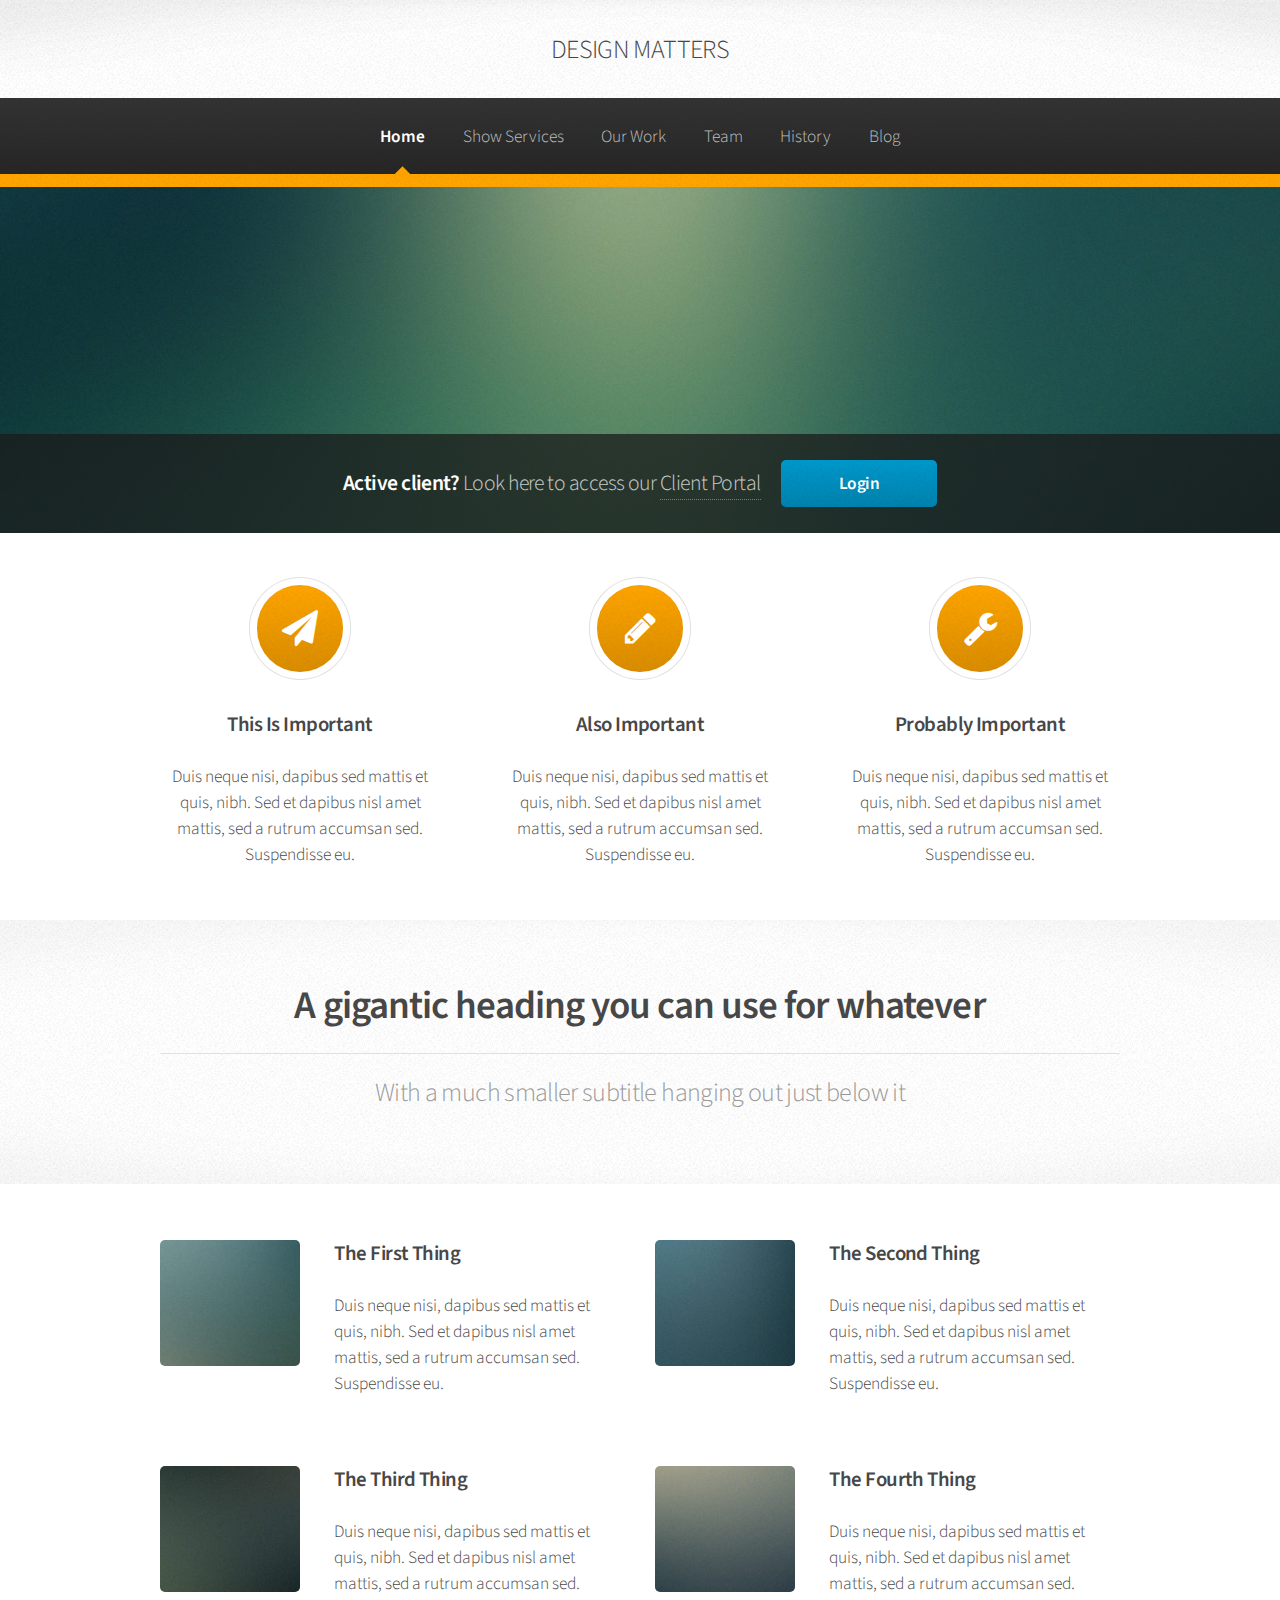
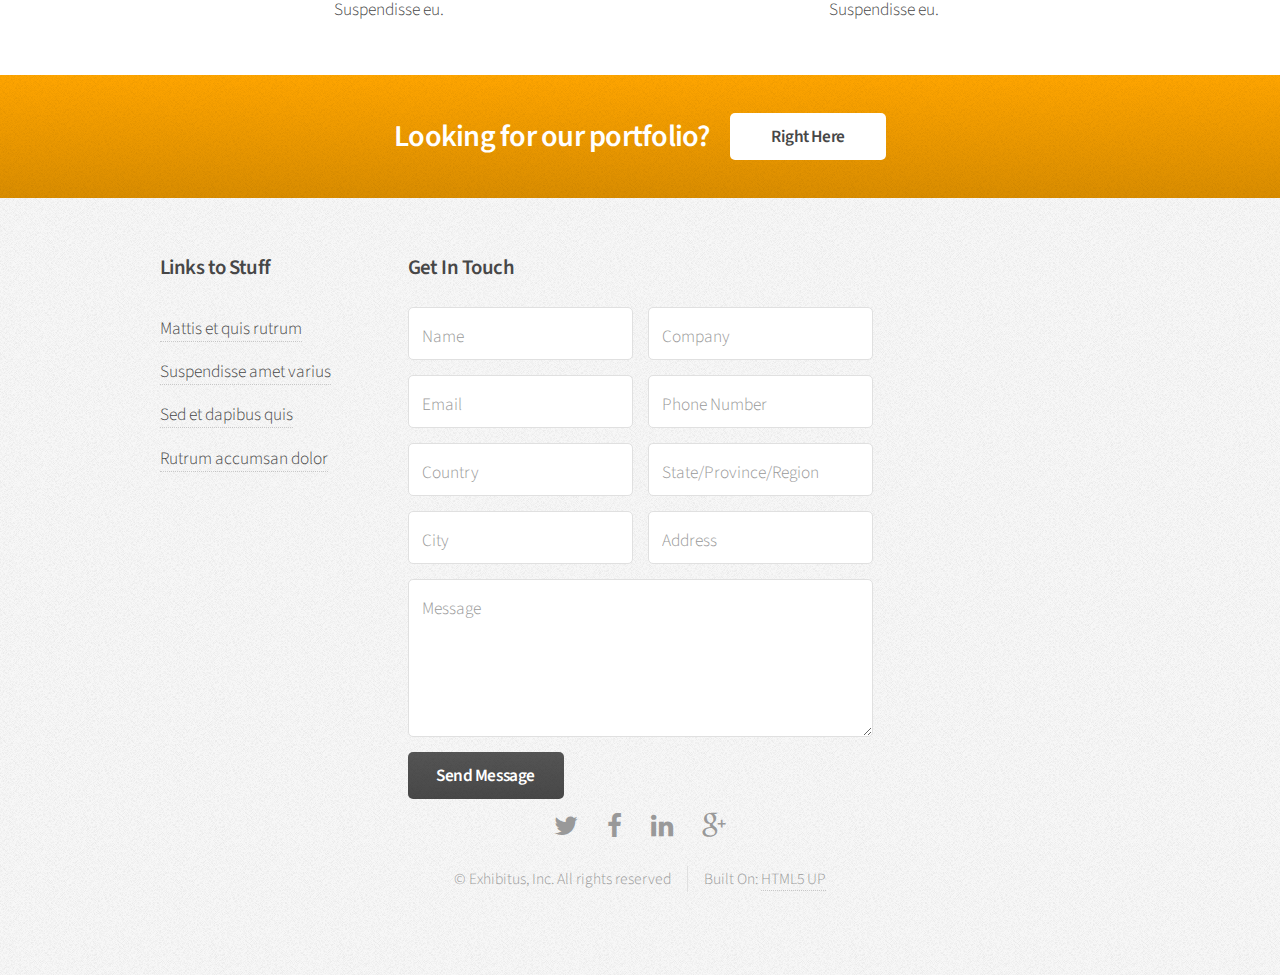
<file: index.html>
<!DOCTYPE HTML>
<!--
	Arcana by HTML5 UP
	html5up.net | @n33co
	Free for personal and commercial use under the CCA 3.0 license (html5up.net/license)
-->
<html>
	<head>
		<title>exhibitus</title>
		<meta charset="utf-8" />
		<meta name="viewport" content="width=device-width, initial-scale=1" />
		<!--[if lte IE 8]><script src="assets/js/ie/html5shiv.js"></script><![endif]-->
		<link rel="stylesheet" href="assets/css/main.css" />
		<!--[if lte IE 8]><link rel="stylesheet" href="assets/css/ie8.css" /><![endif]-->
		<!--[if lte IE 9]><link rel="stylesheet" href="assets/css/ie9.css" /><![endif]-->
	</head>
	<body>
		<div id="page-wrapper">

			<!-- Header -->
				<div id="header">

					<!-- Logo -->
						<h1><a href="index.html" id="logo"><em>DESIGN MATTERS</em></a></h1>

					<!-- Nav -->
						<nav id="nav">
							<ul>
								<li class="current"><a href="index.html">Home</a></li>
								<li>
									<a href="#">Show Services</a>
									<ul>
										<li><a href="#">Production</a></li>
										<li><a href="#">Rental</a></li>
										<li><a href="#">Portables</a></li>
										<li>
											<a href="#">Creative Workflow</a>
											<ul>
												<li><a href="#">Client Portal</a></li>
												<li><a href="#">Interactive Design Process</a></li>
												<li><a href="#">Cost Effective Solutions</a></li>
												<li><a href="#">Turnkey Capability</a></li>
												<li><a href="#">Logistics Covered</a></li>
											</ul>
										</li>
										<li><a href="#">Global Programs</a></li>
									</ul>
								</li>
								<li><a href="no-sidebar.html">Our Work</a></li>
								<li><a href="left-sidebar.html">Team</a></li>
								<li><a href="two-sidebar.html">History</a></li>
								<li><a href="right-sidebar.html">Blog</a></li>
							</ul>
						</nav>

				</div>

			<!-- Banner -->
				<section id="banner">
					<header>
						<h2>Active client?  <em>Look here to access our <a href="http://www.exhibitus.com">Client Portal</a></em></h2>
						<a href="http://www.exhibitus.com" class="button">Login</a>
					</header>
				</section>

			<!-- Highlights -->
				<section class="wrapper style1">
					<div class="container">
						<div class="row 200%">
							<section class="4u 12u(narrower)">
								<div class="box highlight">
									<i class="icon major fa-paper-plane"></i>
									<h3>This Is Important</h3>
									<p>Duis neque nisi, dapibus sed mattis et quis, nibh. Sed et dapibus nisl amet mattis, sed a rutrum accumsan sed. Suspendisse eu.</p>
								</div>
							</section>
							<section class="4u 12u(narrower)">
								<div class="box highlight">
									<i class="icon major fa-pencil"></i>
									<h3>Also Important</h3>
									<p>Duis neque nisi, dapibus sed mattis et quis, nibh. Sed et dapibus nisl amet mattis, sed a rutrum accumsan sed. Suspendisse eu.</p>
								</div>
							</section>
							<section class="4u 12u(narrower)">
								<div class="box highlight">
									<i class="icon major fa-wrench"></i>
									<h3>Probably Important</h3>
									<p>Duis neque nisi, dapibus sed mattis et quis, nibh. Sed et dapibus nisl amet mattis, sed a rutrum accumsan sed. Suspendisse eu.</p>
								</div>
							</section>
						</div>
					</div>
				</section>

			<!-- Gigantic Heading -->
				<section class="wrapper style2">
					<div class="container">
						<header class="major">
							<h2>A gigantic heading you can use for whatever</h2>
							<p>With a much smaller subtitle hanging out just below it</p>
						</header>
					</div>
				</section>

			<!-- Posts -->
				<section class="wrapper style1">
					<div class="container">
						<div class="row">
							<section class="6u 12u(narrower)">
								<div class="box post">
									<a href="#" class="image left"><img src="images/pic01.jpg" alt="" /></a>
									<div class="inner">
										<h3>The First Thing</h3>
										<p>Duis neque nisi, dapibus sed mattis et quis, nibh. Sed et dapibus nisl amet mattis, sed a rutrum accumsan sed. Suspendisse eu.</p>
									</div>
								</div>
							</section>
							<section class="6u 12u(narrower)">
								<div class="box post">
									<a href="#" class="image left"><img src="images/pic02.jpg" alt="" /></a>
									<div class="inner">
										<h3>The Second Thing</h3>
										<p>Duis neque nisi, dapibus sed mattis et quis, nibh. Sed et dapibus nisl amet mattis, sed a rutrum accumsan sed. Suspendisse eu.</p>
									</div>
								</div>
							</section>
						</div>
						<div class="row">
							<section class="6u 12u(narrower)">
								<div class="box post">
									<a href="#" class="image left"><img src="images/pic03.jpg" alt="" /></a>
									<div class="inner">
										<h3>The Third Thing</h3>
										<p>Duis neque nisi, dapibus sed mattis et quis, nibh. Sed et dapibus nisl amet mattis, sed a rutrum accumsan sed. Suspendisse eu.</p>
									</div>
								</div>
							</section>
							<section class="6u 12u(narrower)">
								<div class="box post">
									<a href="#" class="image left"><img src="images/pic04.jpg" alt="" /></a>
									<div class="inner">
										<h3>The Fourth Thing</h3>
										<p>Duis neque nisi, dapibus sed mattis et quis, nibh. Sed et dapibus nisl amet mattis, sed a rutrum accumsan sed. Suspendisse eu.</p>
									</div>
								</div>
							</section>
						</div>
					</div>
				</section>

			<!-- CTA -->
				<section id="cta" class="wrapper style3">
					<div class="container">
						<header>
							<h2>Looking for our portfolio?</h2>
							<a href="no-sidebar.html" class="button">Right Here</a>
						</header>
					</div>
				</section>

			<!-- Footer -->
				<div id="footer">
					<div class="container">
						<div class="row">
							<section class="3u 6u(narrower) 12u$(mobilep)">
								<h3>Links to Stuff</h3>
								<ul class="links">
									<li><a href="#">Mattis et quis rutrum</a></li>
									<li><a href="#">Suspendisse amet varius</a></li>
									<li><a href="#">Sed et dapibus quis</a></li>
									<li><a href="#">Rutrum accumsan dolor</a></li>
								</ul>
							</section>
							<section class="6u 12u(narrower)">
								<h3>Get In Touch</h3>
								<form>
									<div class="row 50%">
										<div class="6u 12u(mobilep)">
											<input type="text" name="name" id="name" placeholder="Name" />
										</div>
										<div class="6u 12u(mobilep)">
											<input type="email" name="email" id="email" placeholder="Company" />
										</div>
									</div>
									<div class="row 50%">
										<div class="6u 12u(mobilep)">
											<input type="email" name="email" id="email" placeholder="Email" />
										</div>
										<div class="6u 12u(mobilep)">
											<input type="email" name="email" id="email" placeholder="Phone Number" />
										</div>
									</div>
									<div class="row 50%">
										<div class="6u 12u(mobilep)">
											<input type="email" name="email" id="email" placeholder="Country" />
										</div>
										<div class="6u 12u(mobilep)">
											<input type="text" name="name" id="name" placeholder="State/Province/Region" />
										</div>
									</div>
									<div class="row 50%">
										<div class="6u 12u(mobilep)">
											<input type="email" name="email" id="email" placeholder="City" />
										</div>
										<div class="6u 12u(mobilep)">
											<input type="text" name="name" id="name" placeholder="Address" />
										</div>
									</div>
									<div class="row 50%">
										<div class="12u">
											<textarea name="message" id="message" placeholder="Message" rows="5"></textarea>
										</div>
									</div>
									<div class="row 50%">
										<div class="12u">
											<ul class="actions">
												<li><input type="submit" class="button alt" value="Send Message" /></li>
											</ul>
										</div>
									</div>
								</form>
							</section>
						</div>
					</div>

					<!-- Icons -->
						<ul class="icons">
							<li><a href="https://twitter.com/exhibitusinc" class="icon fa-twitter"><span class="label">Twitter</span></a></li>
							<li><a href="https://www.facebook.com/exhibitus" class="icon fa-facebook"><span class="label">Facebook</span></a></li>
							<li><a href="https://www.linkedin.com/company/exhibitus" class="icon fa-linkedin"><span class="label">LinkedIn</span></a></li>
							<li><a href="https://plus.google.com/115355154612000013210/about" class="icon fa-google-plus"><span class="label">Google+</span></a></li>
						</ul>

					<!-- Copyright -->
						<div class="copyright">
							<ul class="menu">
								<li>&copy; Exhibitus, Inc. All rights reserved</li><li>Built On: <a href="http://html5up.net">HTML5 UP</a></li>
							</ul>
						</div>

				</div>

		</div>

		<!-- Scripts -->
			<script src="assets/js/jquery.min.js"></script>
			<script src="assets/js/jquery.dropotron.min.js"></script>
			<script src="assets/js/skel.min.js"></script>
			<script src="assets/js/util.js"></script>
			<!--[if lte IE 8]><script src="assets/js/ie/respond.min.js"></script><![endif]-->
			<script src="assets/js/main.js"></script>

	</body>
</html>
</file>
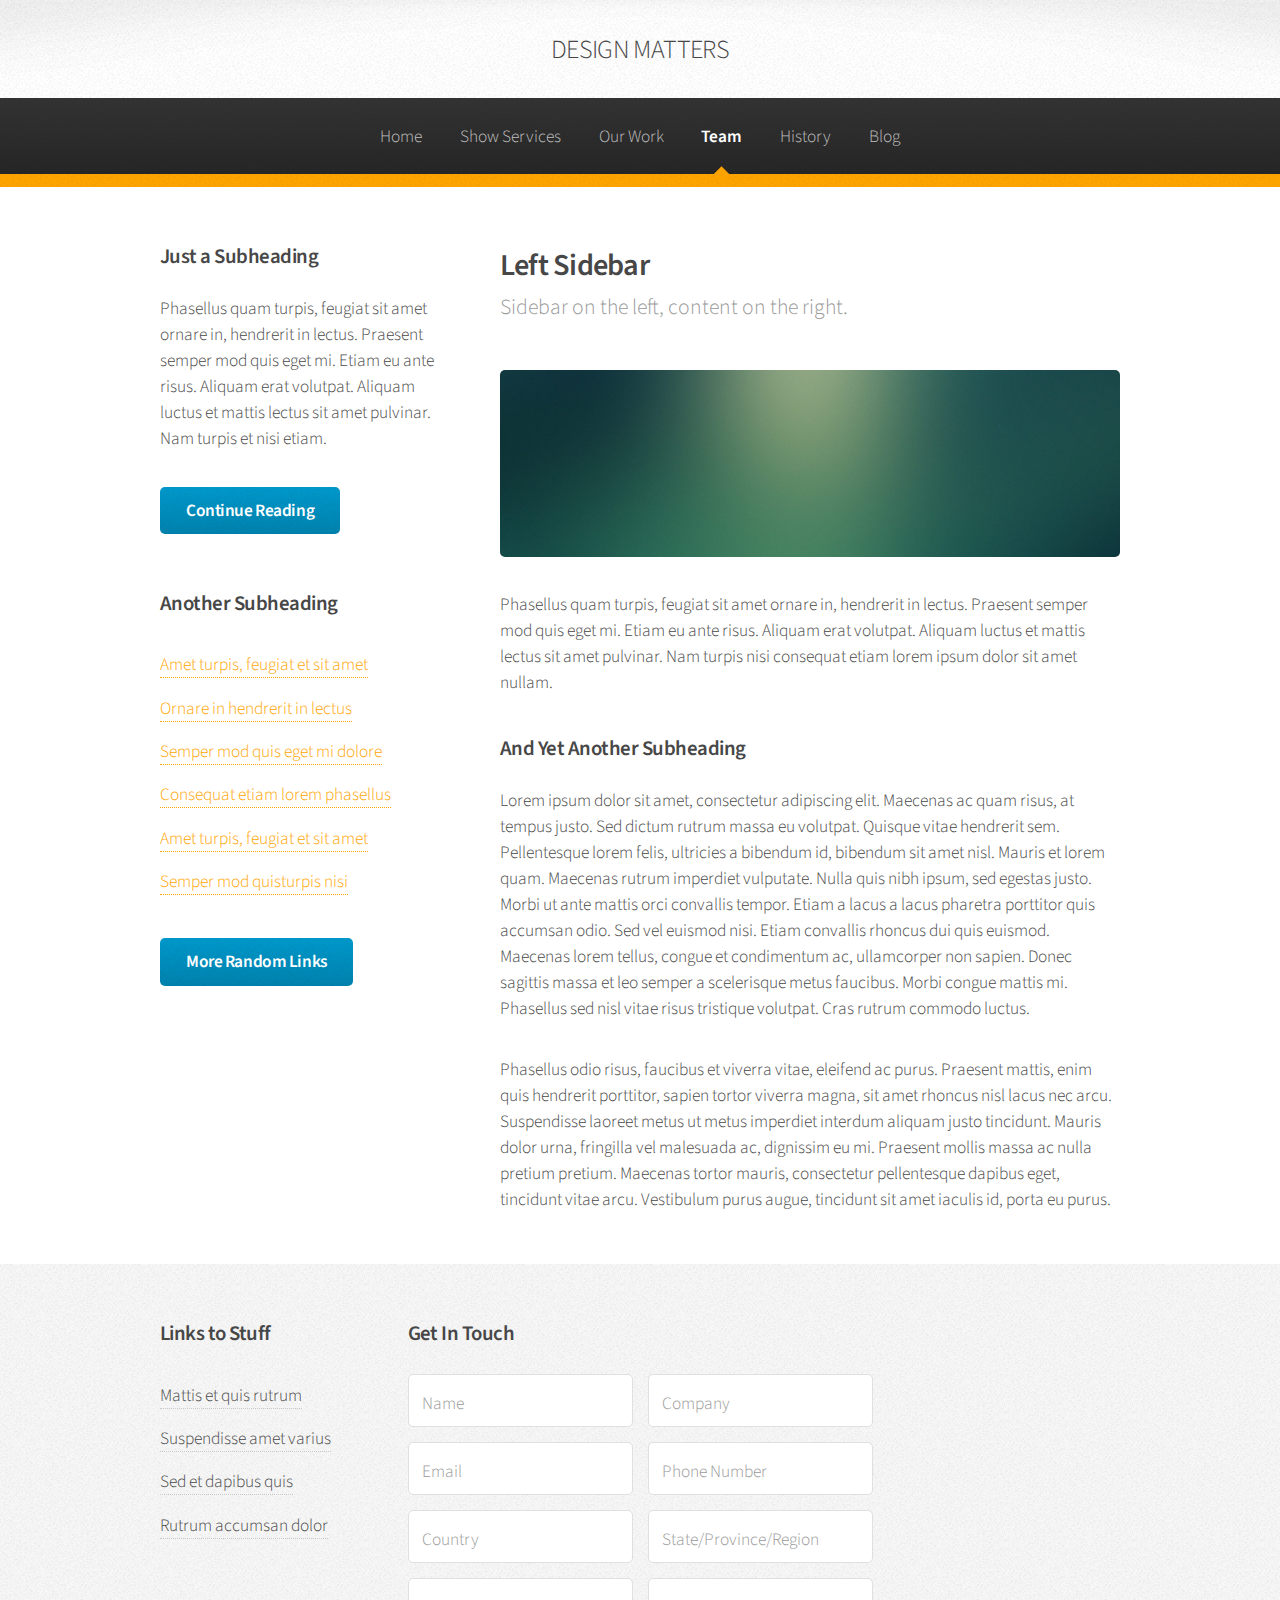
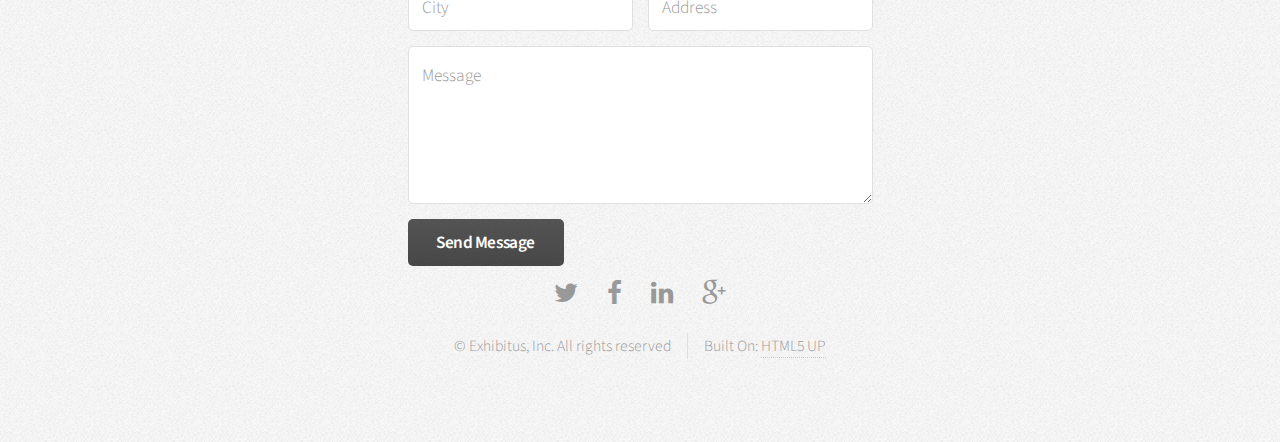
<file: left-sidebar.html>
<!DOCTYPE HTML>
<!--
	Arcana by HTML5 UP
	html5up.net | @n33co
	Free for personal and commercial use under the CCA 3.0 license (html5up.net/license)
-->
<html>
	<head>
		<title>exhibitus</title>
		<meta charset="utf-8" />
		<meta name="viewport" content="width=device-width, initial-scale=1" />
		<!--[if lte IE 8]><script src="assets/js/ie/html5shiv.js"></script><![endif]-->
		<link rel="stylesheet" href="assets/css/main.css" />
		<!--[if lte IE 8]><link rel="stylesheet" href="assets/css/ie8.css" /><![endif]-->
		<!--[if lte IE 9]><link rel="stylesheet" href="assets/css/ie9.css" /><![endif]-->
	</head>
	<body>
		<div id="page-wrapper">

			<!-- Header -->
				<div id="header">

					<!-- Logo -->
						<h1><a href="index.html" id="logo"><em>DESIGN MATTERS</em></a></h1>

					<!-- Nav -->
						<nav id="nav">
							<ul>
								<li><a href="index.html">Home</a></li>
								<li>
									<a href="#">Show Services</a>
									<ul>
										<li><a href="#">Production</a></li>
										<li><a href="#">Rental</a></li>
										<li><a href="#">Portables</a></li>
										<li>
											<a href="#">Creative Workflow</a>
											<ul>
												<li><a href="#">Client Portal</a></li>
												<li><a href="#">Interactive Design Process</a></li>
												<li><a href="#">Cost Effective Solutions</a></li>
												<li><a href="#">Turnkey Capability</a></li>
												<li><a href="#">Logistics Covered</a></li>
											</ul>
										</li>
										<li><a href="#">Global Programs</a></li>
									</ul>
								</li>
								<li><a href="no-sidebar.html">Our Work</a></li>
								<li class="current"><a href="left-sidebar.html">Team</a></li>
								<li><a href="two-sidebar.html">History</a></li>
								<li><a href="right-sidebar.html">Blog</a></li>
							</ul>
						</nav>

				</div>

			<!-- Main -->
				<section class="wrapper style1">
					<div class="container">
						<div class="row 200%">
							<div class="4u 12u(narrower)">
								<div id="sidebar">

									<!-- Sidebar -->

										<section>
											<h3>Just a Subheading</h3>
											<p>Phasellus quam turpis, feugiat sit amet ornare in, hendrerit in lectus.
											Praesent semper mod quis eget mi. Etiam eu ante risus. Aliquam erat volutpat.
											Aliquam luctus et mattis lectus sit amet pulvinar. Nam turpis et nisi etiam.</p>
											<footer>
												<a href="#" class="button">Continue Reading</a>
											</footer>
										</section>

										<section>
											<h3>Another Subheading</h3>
											<ul class="links">
												<li><a href="#">Amet turpis, feugiat et sit amet</a></li>
												<li><a href="#">Ornare in hendrerit in lectus</a></li>
												<li><a href="#">Semper mod quis eget mi dolore</a></li>
												<li><a href="#">Consequat etiam lorem phasellus</a></li>
												<li><a href="#">Amet turpis, feugiat et sit amet</a></li>
												<li><a href="#">Semper mod quisturpis nisi</a></li>
											</ul>
											<footer>
												<a href="#" class="button">More Random Links</a>
											</footer>
										</section>

								</div>
							</div>
							<div class="8u  12u(narrower) important(narrower)">
								<div id="content">

									<!-- Content -->

										<article>
											<header>
												<h2>Left Sidebar</h2>
												<p>Sidebar on the left, content on the right.</p>
											</header>

											<span class="image featured"><img src="images/banner.jpg" alt="" /></span>

											<p>Phasellus quam turpis, feugiat sit amet ornare in, hendrerit in lectus.
											Praesent semper mod quis eget mi. Etiam eu ante risus. Aliquam erat volutpat.
											Aliquam luctus et mattis lectus sit amet pulvinar. Nam turpis nisi
											consequat etiam lorem ipsum dolor sit amet nullam.</p>

											<h3>And Yet Another Subheading</h3>
											<p>Lorem ipsum dolor sit amet, consectetur adipiscing elit. Maecenas ac quam risus, at tempus
											justo. Sed dictum rutrum massa eu volutpat. Quisque vitae hendrerit sem. Pellentesque lorem felis,
											ultricies a bibendum id, bibendum sit amet nisl. Mauris et lorem quam. Maecenas rutrum imperdiet
											vulputate. Nulla quis nibh ipsum, sed egestas justo. Morbi ut ante mattis orci convallis tempor.
											Etiam a lacus a lacus pharetra porttitor quis accumsan odio. Sed vel euismod nisi. Etiam convallis
											rhoncus dui quis euismod. Maecenas lorem tellus, congue et condimentum ac, ullamcorper non sapien.
											Donec sagittis massa et leo semper a scelerisque metus faucibus. Morbi congue mattis mi.
											Phasellus sed nisl vitae risus tristique volutpat. Cras rutrum commodo luctus.</p>

											<p>Phasellus odio risus, faucibus et viverra vitae, eleifend ac purus. Praesent mattis, enim
											quis hendrerit porttitor, sapien tortor viverra magna, sit amet rhoncus nisl lacus nec arcu.
											Suspendisse laoreet metus ut metus imperdiet interdum aliquam justo tincidunt. Mauris dolor urna,
											fringilla vel malesuada ac, dignissim eu mi. Praesent mollis massa ac nulla pretium pretium.
											Maecenas tortor mauris, consectetur pellentesque dapibus eget, tincidunt vitae arcu.
											Vestibulum purus augue, tincidunt sit amet iaculis id, porta eu purus.</p>
										</article>

								</div>
							</div>
						</div>
					</div>
				</section>

			<!-- Footer -->
				<div id="footer">
					<div class="container">
						<div class="row">
							<section class="3u 6u(narrower) 12u$(mobilep)">
								<h3>Links to Stuff</h3>
								<ul class="links">
									<li><a href="#">Mattis et quis rutrum</a></li>
									<li><a href="#">Suspendisse amet varius</a></li>
									<li><a href="#">Sed et dapibus quis</a></li>
									<li><a href="#">Rutrum accumsan dolor</a></li>
								</ul>
							</section>
							<section class="6u 12u(narrower)">
								<h3>Get In Touch</h3>
								<form>
									<div class="row 50%">
										<div class="6u 12u(mobilep)">
											<input type="text" name="name" id="name" placeholder="Name" />
										</div>
										<div class="6u 12u(mobilep)">
											<input type="email" name="email" id="email" placeholder="Company" />
										</div>
									</div>
									<div class="row 50%">
										<div class="6u 12u(mobilep)">
											<input type="email" name="email" id="email" placeholder="Email" />
										</div>
										<div class="6u 12u(mobilep)">
											<input type="email" name="email" id="email" placeholder="Phone Number" />
										</div>
									</div>
									<div class="row 50%">
										<div class="6u 12u(mobilep)">
											<input type="email" name="email" id="email" placeholder="Country" />
										</div>
										<div class="6u 12u(mobilep)">
											<input type="text" name="name" id="name" placeholder="State/Province/Region" />
										</div>
									</div>
									<div class="row 50%">
										<div class="6u 12u(mobilep)">
											<input type="email" name="email" id="email" placeholder="City" />
										</div>
										<div class="6u 12u(mobilep)">
											<input type="text" name="name" id="name" placeholder="Address" />
										</div>
									</div>
									<div class="row 50%">
										<div class="12u">
											<textarea name="message" id="message" placeholder="Message" rows="5"></textarea>
										</div>
									</div>
									<div class="row 50%">
										<div class="12u">
											<ul class="actions">
												<li><input type="submit" class="button alt" value="Send Message" /></li>
											</ul>
										</div>
									</div>
								</form>
							</section>
						</div>
					</div>

					<!-- Icons -->
						<ul class="icons">
							<li><a href="https://twitter.com/exhibitusinc" class="icon fa-twitter"><span class="label">Twitter</span></a></li>
							<li><a href="https://www.facebook.com/exhibitus" class="icon fa-facebook"><span class="label">Facebook</span></a></li>
							<li><a href="https://www.linkedin.com/company/exhibitus" class="icon fa-linkedin"><span class="label">LinkedIn</span></a></li>
							<li><a href="https://plus.google.com/115355154612000013210/about" class="icon fa-google-plus"><span class="label">Google+</span></a></li>
						</ul>

					<!-- Copyright -->
						<div class="copyright">
							<ul class="menu">
								<li>&copy; Exhibitus, Inc. All rights reserved</li><li>Built On: <a href="http://html5up.net">HTML5 UP</a></li>
							</ul>
						</div>

				</div>

		</div>

		<!-- Scripts -->
			<script src="assets/js/jquery.min.js"></script>
			<script src="assets/js/jquery.dropotron.min.js"></script>
			<script src="assets/js/skel.min.js"></script>
			<script src="assets/js/util.js"></script>
			<!--[if lte IE 8]><script src="assets/js/ie/respond.min.js"></script><![endif]-->
			<script src="assets/js/main.js"></script>

	</body>
</html>
</file>
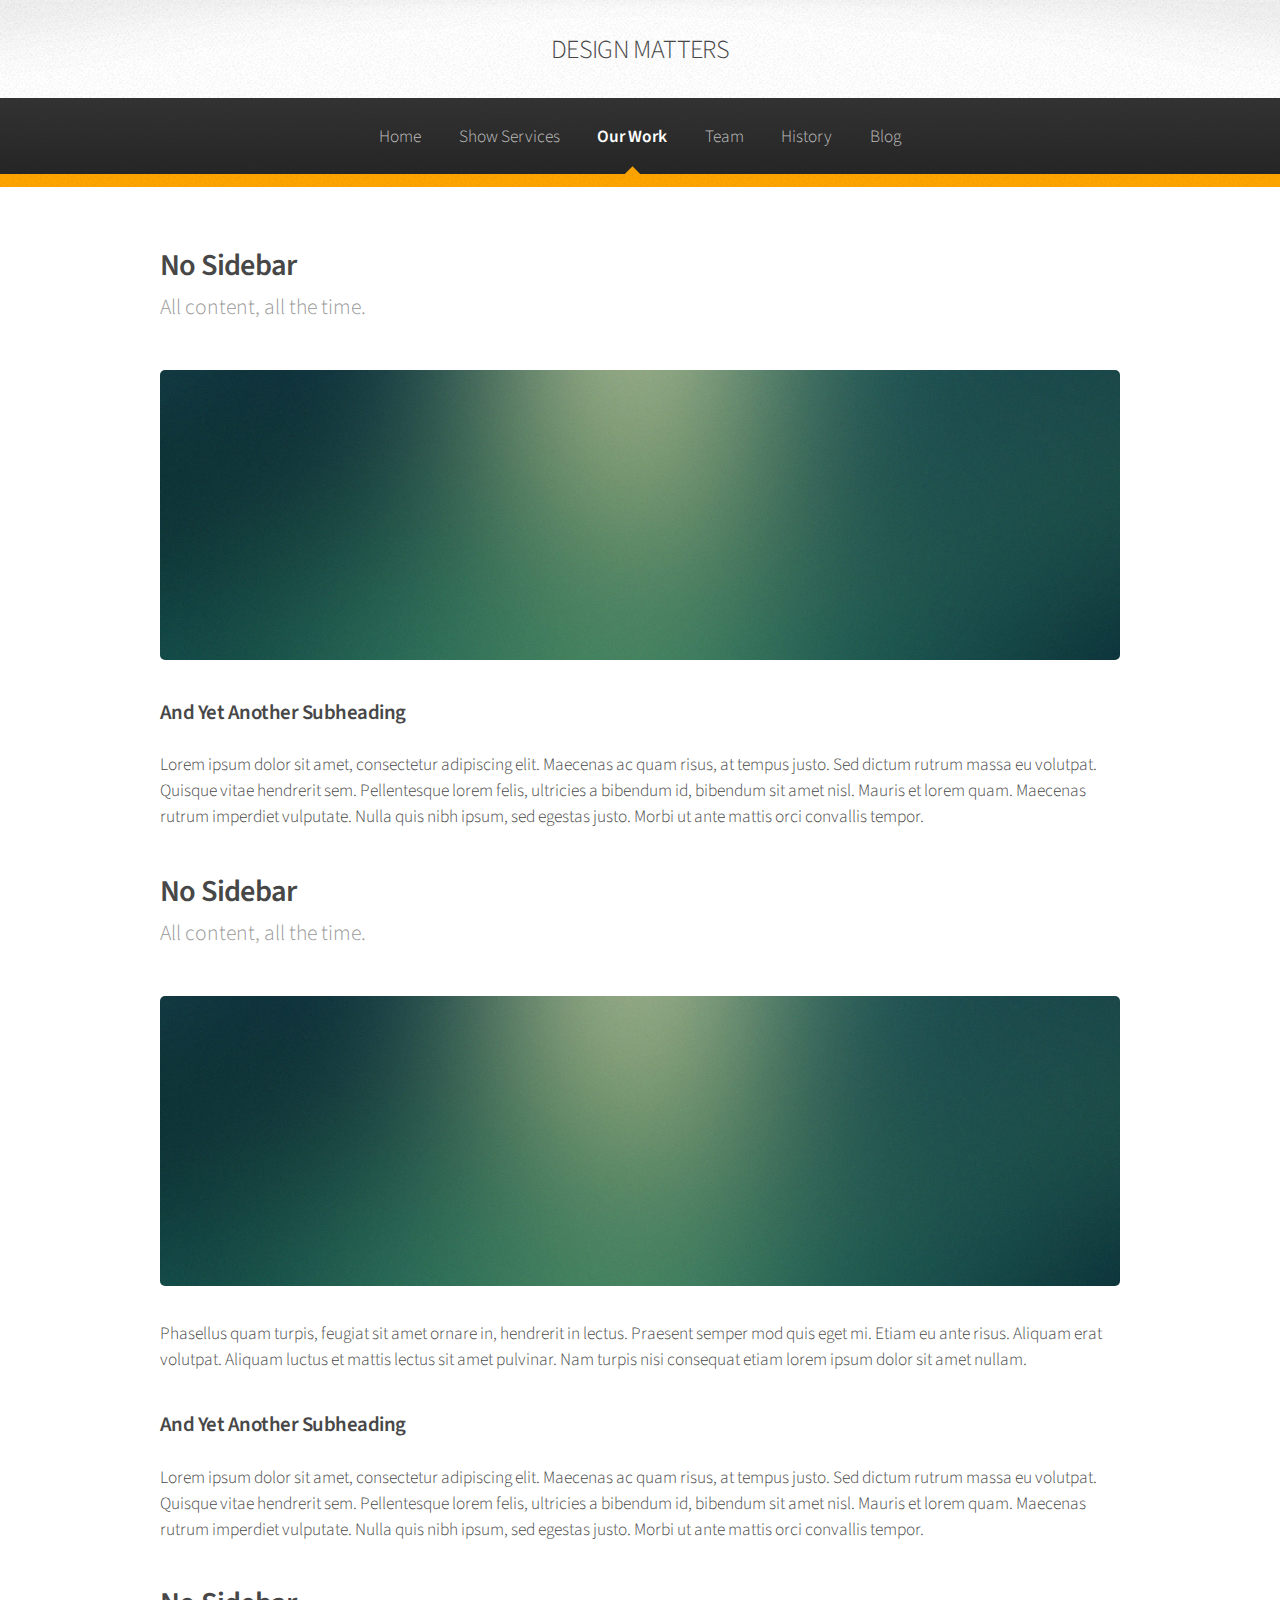
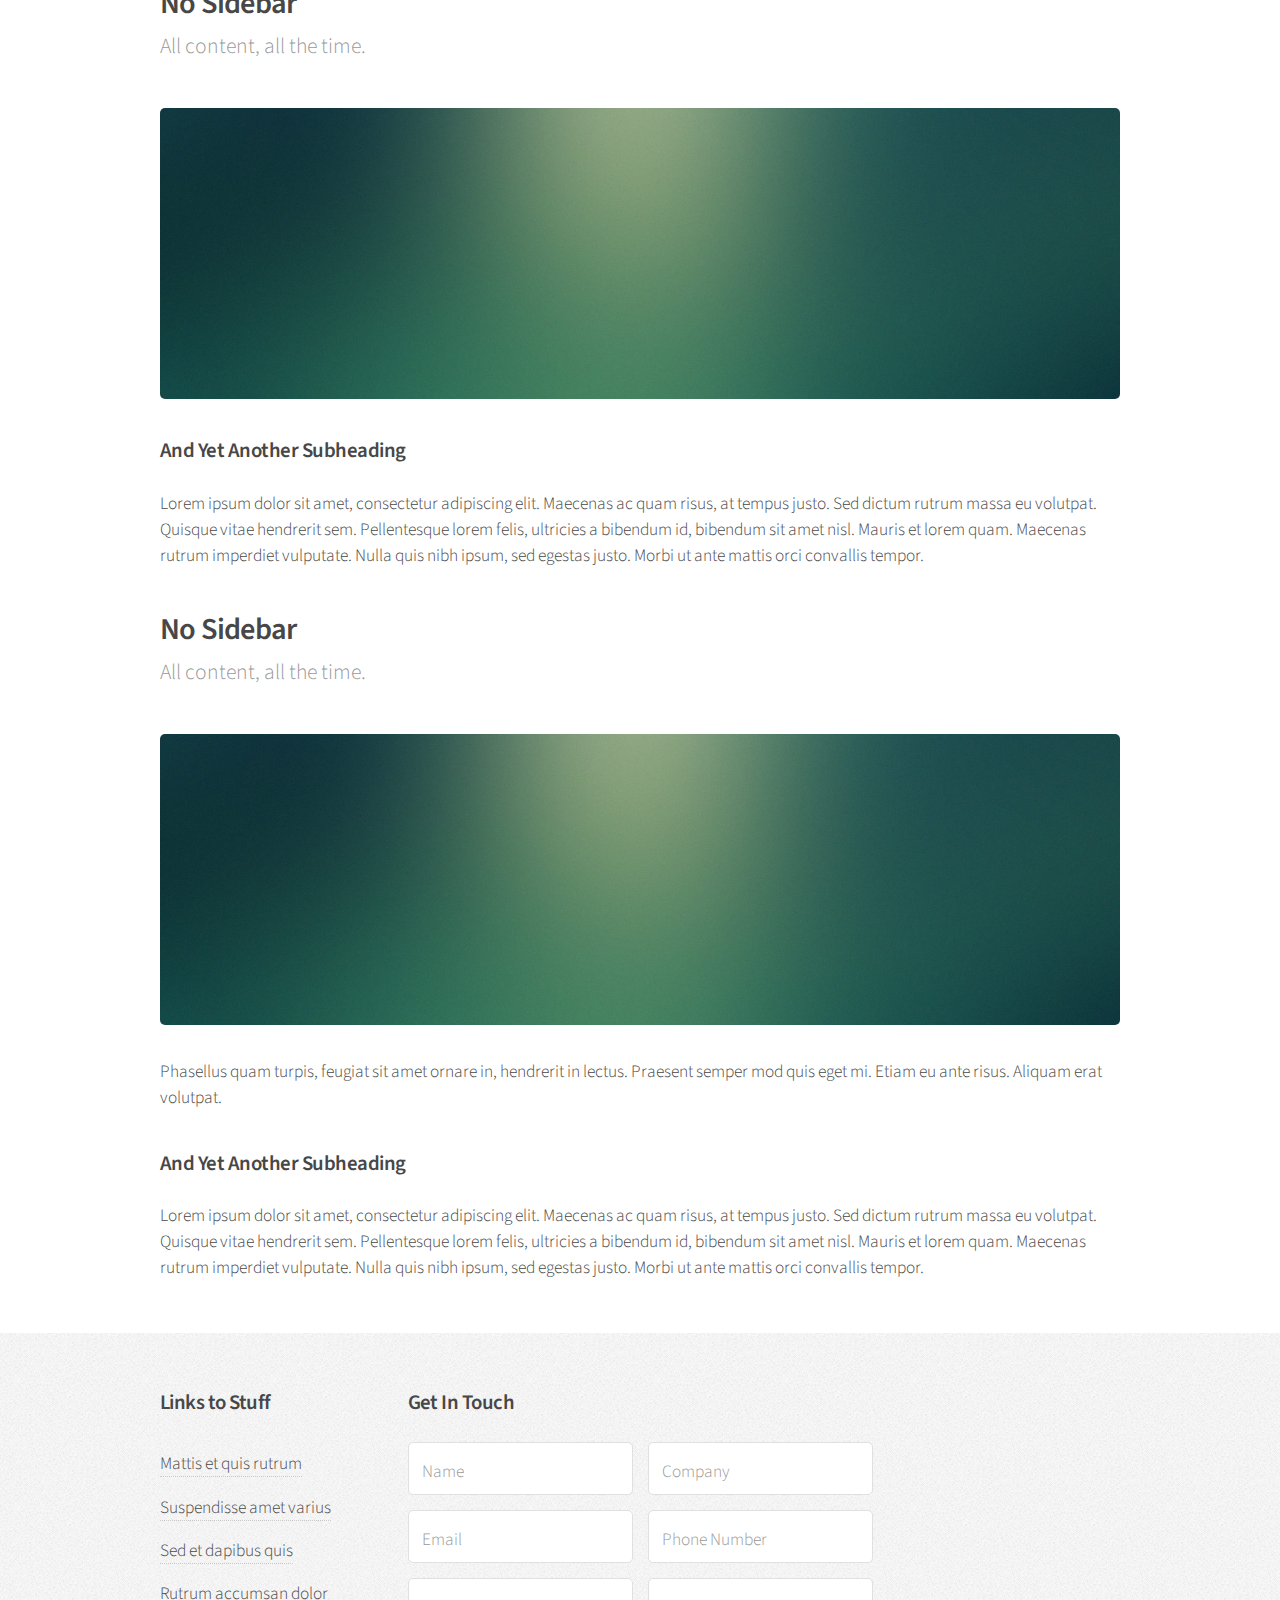
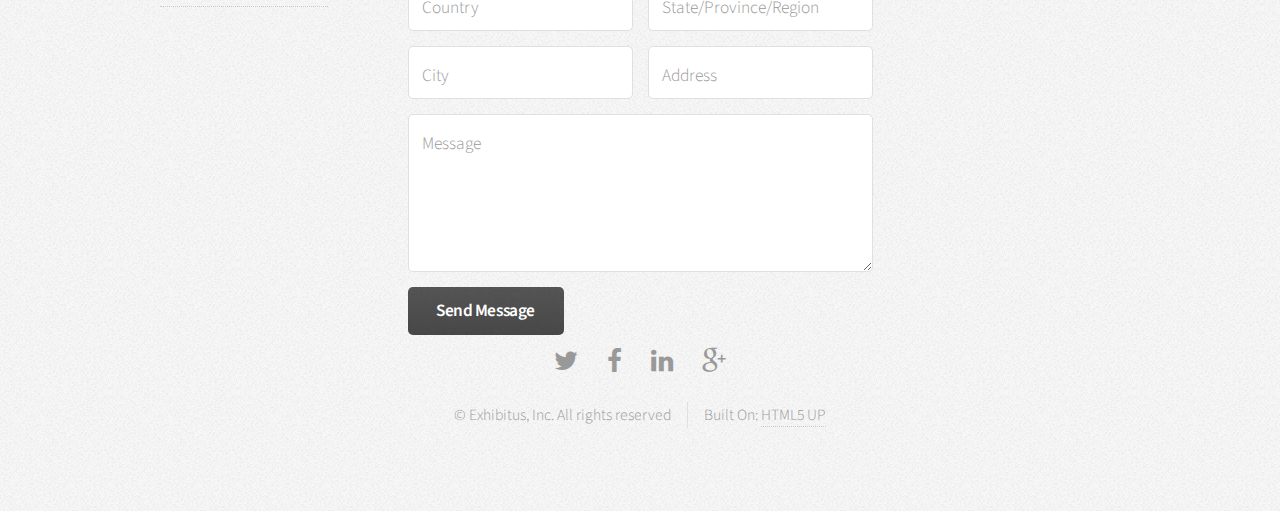
<file: no-sidebar.html>
<!DOCTYPE HTML>
<!--
	Arcana by HTML5 UP
	html5up.net | @n33co
	Free for personal and commercial use under the CCA 3.0 license (html5up.net/license)
-->
<html>
	<head>
		<title>exhibitus</title>
		<meta charset="utf-8" />
		<meta name="viewport" content="width=device-width, initial-scale=1" />
		<!--[if lte IE 8]><script src="assets/js/ie/html5shiv.js"></script><![endif]-->
		<link rel="stylesheet" href="assets/css/main.css" />
		<!--[if lte IE 8]><link rel="stylesheet" href="assets/css/ie8.css" /><![endif]-->
		<!--[if lte IE 9]><link rel="stylesheet" href="assets/css/ie9.css" /><![endif]-->
	</head>
	<body>
		<div id="page-wrapper">

			<!-- Header -->
				<div id="header">

					<!-- Logo -->
						<h1><a href="index.html" id="logo"><em>DESIGN MATTERS</em></a></h1>

					<!-- Nav -->
						<nav id="nav">
							<ul>
								<li><a href="index.html">Home</a></li>
								<li>
									<a href="#">Show Services</a>
									<ul>
										<li><a href="#">Production</a></li>
										<li><a href="#">Rental</a></li>
										<li><a href="#">Portables</a></li>
										<li>
											<a href="#">Creative Workflow</a>
											<ul>
												<li><a href="#">Client Portal</a></li>
												<li><a href="#">Interactive Design Process</a></li>
												<li><a href="#">Cost Effective Solutions</a></li>
												<li><a href="#">Turnkey Capability</a></li>
												<li><a href="#">Logistics Covered</a></li>
											</ul>
										</li>
										<li><a href="#">Global Programs</a></li>
									</ul>
								</li>
								<li class="current"><a href="no-sidebar.html">Our Work</a></li>
								<li><a href="left-sidebar.html">Team</a></li>
								<li><a href="two-sidebar.html">History</a></li>
								<li><a href="right-sidebar.html">Blog</a></li>
							</ul>
						</nav>

				</div>

			<!-- Main -->
				<section class="wrapper style1">
					<div class="container">
						<div id="content">

							<!-- Content -->

								<article>
									<header>
										<h2>No Sidebar</h2>
										<p>All content, all the time.</p>
									</header>

									<span class="image featured"><img src="images/banner.jpg" alt="" /></span>

									<h3>And Yet Another Subheading</h3>
									<p>Lorem ipsum dolor sit amet, consectetur adipiscing elit. Maecenas ac quam risus, at tempus
									justo. Sed dictum rutrum massa eu volutpat. Quisque vitae hendrerit sem. Pellentesque lorem felis,
									ultricies a bibendum id, bibendum sit amet nisl. Mauris et lorem quam. Maecenas rutrum imperdiet
									vulputate. Nulla quis nibh ipsum, sed egestas justo. Morbi ut ante mattis orci convallis tempor.</p>
								</article>

								<article>
									<header>
										<h2>No Sidebar</h2>
										<p>All content, all the time.</p>
									</header>

									<span class="image featured"><img src="images/banner.jpg" alt="" /></span>

									<p>Phasellus quam turpis, feugiat sit amet ornare in, hendrerit in lectus.
									Praesent semper mod quis eget mi. Etiam eu ante risus. Aliquam erat volutpat.
									Aliquam luctus et mattis lectus sit amet pulvinar. Nam turpis nisi
									consequat etiam lorem ipsum dolor sit amet nullam.</p>

									<h3>And Yet Another Subheading</h3>
									<p>Lorem ipsum dolor sit amet, consectetur adipiscing elit. Maecenas ac quam risus, at tempus
									justo. Sed dictum rutrum massa eu volutpat. Quisque vitae hendrerit sem. Pellentesque lorem felis,
									ultricies a bibendum id, bibendum sit amet nisl. Mauris et lorem quam. Maecenas rutrum imperdiet
									vulputate. Nulla quis nibh ipsum, sed egestas justo. Morbi ut ante mattis orci convallis tempor.</p>
								</article>

								<article>
									<header>
										<h2>No Sidebar</h2>
										<p>All content, all the time.</p>
									</header>

									<span class="image featured"><img src="images/banner.jpg" alt="" /></span>

									<h3>And Yet Another Subheading</h3>
									<p>Lorem ipsum dolor sit amet, consectetur adipiscing elit. Maecenas ac quam risus, at tempus
									justo. Sed dictum rutrum massa eu volutpat. Quisque vitae hendrerit sem. Pellentesque lorem felis,
									ultricies a bibendum id, bibendum sit amet nisl. Mauris et lorem quam. Maecenas rutrum imperdiet
									vulputate. Nulla quis nibh ipsum, sed egestas justo. Morbi ut ante mattis orci convallis tempor.</p>
								</article>

								<article>
									<header>
										<h2>No Sidebar</h2>
										<p>All content, all the time.</p>
									</header>

									<span class="image featured"><img src="images/banner.jpg" alt="" /></span>

									<p>Phasellus quam turpis, feugiat sit amet ornare in, hendrerit in lectus.
									Praesent semper mod quis eget mi. Etiam eu ante risus. Aliquam erat volutpat.</p>

									<h3>And Yet Another Subheading</h3>
									<p>Lorem ipsum dolor sit amet, consectetur adipiscing elit. Maecenas ac quam risus, at tempus
									justo. Sed dictum rutrum massa eu volutpat. Quisque vitae hendrerit sem. Pellentesque lorem felis,
									ultricies a bibendum id, bibendum sit amet nisl. Mauris et lorem quam. Maecenas rutrum imperdiet
									vulputate. Nulla quis nibh ipsum, sed egestas justo. Morbi ut ante mattis orci convallis tempor.</p>
								</article>

						</div>
					</div>
				</section>

			<!-- Footer -->
				<div id="footer">
					<div class="container">
						<div class="row">
							<section class="3u 6u(narrower) 12u$(mobilep)">
								<h3>Links to Stuff</h3>
								<ul class="links">
									<li><a href="#">Mattis et quis rutrum</a></li>
									<li><a href="#">Suspendisse amet varius</a></li>
									<li><a href="#">Sed et dapibus quis</a></li>
									<li><a href="#">Rutrum accumsan dolor</a></li>
								</ul>
							</section>
							<section class="6u 12u(narrower)">
								<h3>Get In Touch</h3>
								<form>
									<div class="row 50%">
										<div class="6u 12u(mobilep)">
											<input type="text" name="name" id="name" placeholder="Name" />
										</div>
										<div class="6u 12u(mobilep)">
											<input type="email" name="email" id="email" placeholder="Company" />
										</div>
									</div>
									<div class="row 50%">
										<div class="6u 12u(mobilep)">
											<input type="email" name="email" id="email" placeholder="Email" />
										</div>
										<div class="6u 12u(mobilep)">
											<input type="email" name="email" id="email" placeholder="Phone Number" />
										</div>
									</div>
									<div class="row 50%">
										<div class="6u 12u(mobilep)">
											<input type="email" name="email" id="email" placeholder="Country" />
										</div>
										<div class="6u 12u(mobilep)">
											<input type="text" name="name" id="name" placeholder="State/Province/Region" />
										</div>
									</div>
									<div class="row 50%">
										<div class="6u 12u(mobilep)">
											<input type="email" name="email" id="email" placeholder="City" />
										</div>
										<div class="6u 12u(mobilep)">
											<input type="text" name="name" id="name" placeholder="Address" />
										</div>
									</div>
									<div class="row 50%">
										<div class="12u">
											<textarea name="message" id="message" placeholder="Message" rows="5"></textarea>
										</div>
									</div>
									<div class="row 50%">
										<div class="12u">
											<ul class="actions">
												<li><input type="submit" class="button alt" value="Send Message" /></li>
											</ul>
										</div>
									</div>
								</form>
							</section>
						</div>
					</div>

					<!-- Icons -->
						<ul class="icons">
							<li><a href="https://twitter.com/exhibitusinc" class="icon fa-twitter"><span class="label">Twitter</span></a></li>
							<li><a href="https://www.facebook.com/exhibitus" class="icon fa-facebook"><span class="label">Facebook</span></a></li>
							<li><a href="https://www.linkedin.com/company/exhibitus" class="icon fa-linkedin"><span class="label">LinkedIn</span></a></li>
							<li><a href="https://plus.google.com/115355154612000013210/about" class="icon fa-google-plus"><span class="label">Google+</span></a></li>
						</ul>

					<!-- Copyright -->
						<div class="copyright">
							<ul class="menu">
								<li>&copy; Exhibitus, Inc. All rights reserved</li><li>Built On: <a href="http://html5up.net">HTML5 UP</a></li>
							</ul>
						</div>

				</div>

		</div>

		<!-- Scripts -->
			<script src="assets/js/jquery.min.js"></script>
			<script src="assets/js/jquery.dropotron.min.js"></script>
			<script src="assets/js/skel.min.js"></script>
			<script src="assets/js/util.js"></script>
			<!--[if lte IE 8]><script src="assets/js/ie/respond.min.js"></script><![endif]-->
			<script src="assets/js/main.js"></script>

	</body>
</html>
</file>
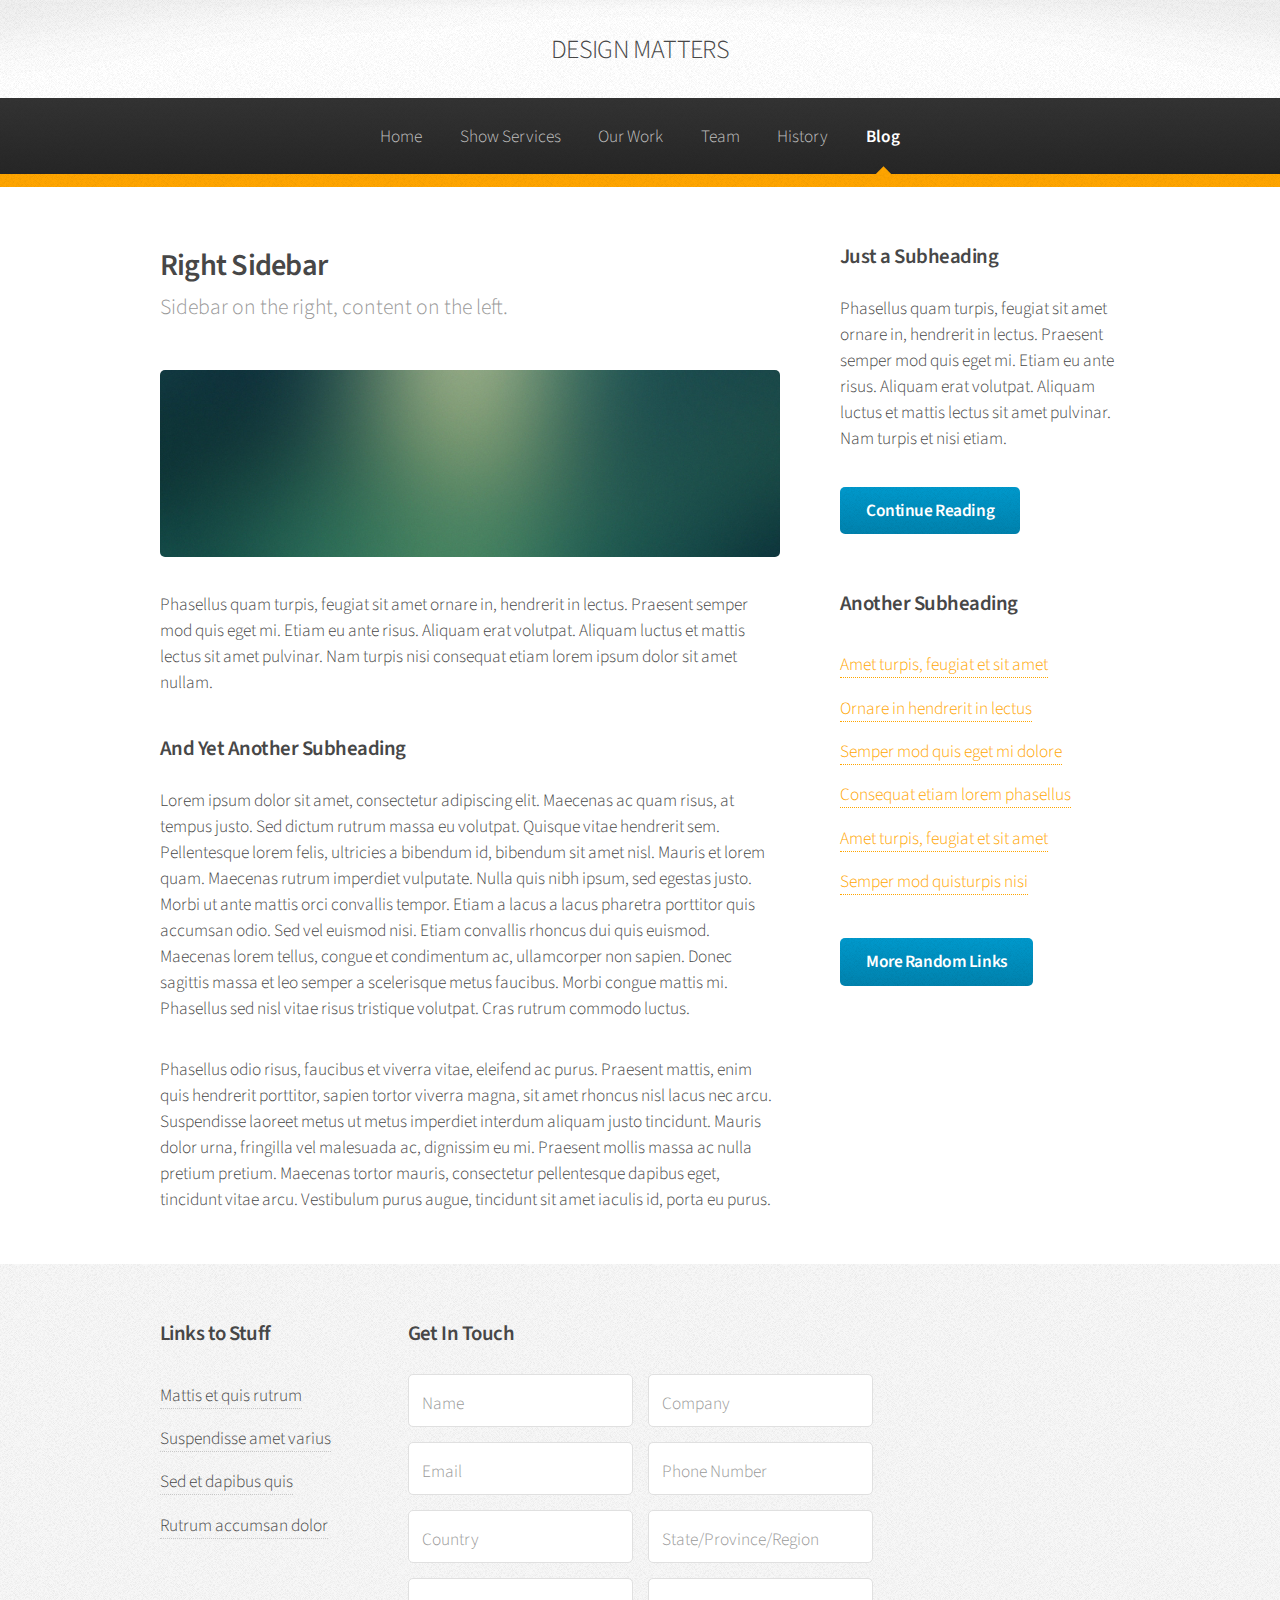
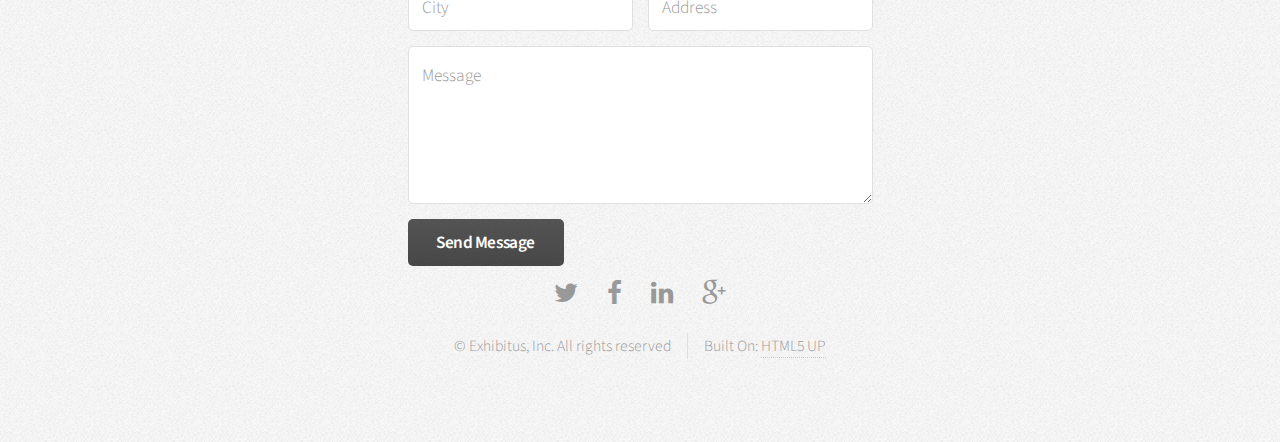
<file: right-sidebar.html>
<!DOCTYPE HTML>
<!--
	Arcana by HTML5 UP
	html5up.net | @n33co
	Free for personal and commercial use under the CCA 3.0 license (html5up.net/license)
-->
<html>
	<head>
		<title>exhibitus</title>
		<meta charset="utf-8" />
		<meta name="viewport" content="width=device-width, initial-scale=1" />
		<!--[if lte IE 8]><script src="assets/js/ie/html5shiv.js"></script><![endif]-->
		<link rel="stylesheet" href="assets/css/main.css" />
		<!--[if lte IE 8]><link rel="stylesheet" href="assets/css/ie8.css" /><![endif]-->
		<!--[if lte IE 9]><link rel="stylesheet" href="assets/css/ie9.css" /><![endif]-->
	</head>
	<body>
		<div id="page-wrapper">

			<!-- Header -->
				<div id="header">

					<!-- Logo -->
						<h1><a href="index.html" id="logo"><em>DESIGN MATTERS</em></a></h1>

					<!-- Nav -->
						<nav id="nav">
							<ul>
								<li><a href="index.html">Home</a></li>
								<li>
									<a href="#">Show Services</a>
									<ul>
										<li><a href="#">Production</a></li>
										<li><a href="#">Rental</a></li>
										<li><a href="#">Portables</a></li>
										<li>
											<a href="#">Creative Workflow</a>
											<ul>
												<li><a href="#">Client Portal</a></li>
												<li><a href="#">Interactive Design Process</a></li>
												<li><a href="#">Cost Effective Solutions</a></li>
												<li><a href="#">Turnkey Capability</a></li>
												<li><a href="#">Logistics Covered</a></li>
											</ul>
										</li>
										<li><a href="#">Global Programs</a></li>
									</ul>
								</li>
								<li><a href="no-sidebar.html">Our Work</a></li>
								<li><a href="left-sidebar.html">Team</a></li>
								<li><a href="two-sidebar.html">History</a></li>
								<li class="current"><a href="right-sidebar.html">Blog</a></li>
							</ul>
						</nav>

				</div>

			<!-- Main -->
				<section class="wrapper style1">
					<div class="container">
						<div class="row 200%">
							<div class="8u 12u(narrower)">
								<div id="content">

									<!-- Content -->

										<article>
											<header>
												<h2>Right Sidebar</h2>
												<p>Sidebar on the right, content on the left.</p>
											</header>

											<span class="image featured"><img src="images/banner.jpg" alt="" /></span>

											<p>Phasellus quam turpis, feugiat sit amet ornare in, hendrerit in lectus.
											Praesent semper mod quis eget mi. Etiam eu ante risus. Aliquam erat volutpat.
											Aliquam luctus et mattis lectus sit amet pulvinar. Nam turpis nisi
											consequat etiam lorem ipsum dolor sit amet nullam.</p>

											<h3>And Yet Another Subheading</h3>
											<p>Lorem ipsum dolor sit amet, consectetur adipiscing elit. Maecenas ac quam risus, at tempus
											justo. Sed dictum rutrum massa eu volutpat. Quisque vitae hendrerit sem. Pellentesque lorem felis,
											ultricies a bibendum id, bibendum sit amet nisl. Mauris et lorem quam. Maecenas rutrum imperdiet
											vulputate. Nulla quis nibh ipsum, sed egestas justo. Morbi ut ante mattis orci convallis tempor.
											Etiam a lacus a lacus pharetra porttitor quis accumsan odio. Sed vel euismod nisi. Etiam convallis
											rhoncus dui quis euismod. Maecenas lorem tellus, congue et condimentum ac, ullamcorper non sapien.
											Donec sagittis massa et leo semper a scelerisque metus faucibus. Morbi congue mattis mi.
											Phasellus sed nisl vitae risus tristique volutpat. Cras rutrum commodo luctus.</p>

											<p>Phasellus odio risus, faucibus et viverra vitae, eleifend ac purus. Praesent mattis, enim
											quis hendrerit porttitor, sapien tortor viverra magna, sit amet rhoncus nisl lacus nec arcu.
											Suspendisse laoreet metus ut metus imperdiet interdum aliquam justo tincidunt. Mauris dolor urna,
											fringilla vel malesuada ac, dignissim eu mi. Praesent mollis massa ac nulla pretium pretium.
											Maecenas tortor mauris, consectetur pellentesque dapibus eget, tincidunt vitae arcu.
											Vestibulum purus augue, tincidunt sit amet iaculis id, porta eu purus.</p>
										</article>

								</div>
							</div>
							<div class="4u 12u(narrower)">
								<div id="sidebar">

									<!-- Sidebar -->

										<section>
											<h3>Just a Subheading</h3>
											<p>Phasellus quam turpis, feugiat sit amet ornare in, hendrerit in lectus.
											Praesent semper mod quis eget mi. Etiam eu ante risus. Aliquam erat volutpat.
											Aliquam luctus et mattis lectus sit amet pulvinar. Nam turpis et nisi etiam.</p>
											<footer>
												<a href="#" class="button">Continue Reading</a>
											</footer>
										</section>

										<section>
											<h3>Another Subheading</h3>
											<ul class="links">
												<li><a href="#">Amet turpis, feugiat et sit amet</a></li>
												<li><a href="#">Ornare in hendrerit in lectus</a></li>
												<li><a href="#">Semper mod quis eget mi dolore</a></li>
												<li><a href="#">Consequat etiam lorem phasellus</a></li>
												<li><a href="#">Amet turpis, feugiat et sit amet</a></li>
												<li><a href="#">Semper mod quisturpis nisi</a></li>
											</ul>
											<footer>
												<a href="#" class="button">More Random Links</a>
											</footer>
										</section>

								</div>
							</div>
						</div>
					</div>
				</section>


			<!-- Footer -->
				<div id="footer">
					<div class="container">
						<div class="row">
							<section class="3u 6u(narrower) 12u$(mobilep)">
								<h3>Links to Stuff</h3>
								<ul class="links">
									<li><a href="#">Mattis et quis rutrum</a></li>
									<li><a href="#">Suspendisse amet varius</a></li>
									<li><a href="#">Sed et dapibus quis</a></li>
									<li><a href="#">Rutrum accumsan dolor</a></li>
								</ul>
							</section>
							<section class="6u 12u(narrower)">
								<h3>Get In Touch</h3>
								<form>
									<div class="row 50%">
										<div class="6u 12u(mobilep)">
											<input type="text" name="name" id="name" placeholder="Name" />
										</div>
										<div class="6u 12u(mobilep)">
											<input type="email" name="email" id="email" placeholder="Company" />
										</div>
									</div>
									<div class="row 50%">
										<div class="6u 12u(mobilep)">
											<input type="email" name="email" id="email" placeholder="Email" />
										</div>
										<div class="6u 12u(mobilep)">
											<input type="email" name="email" id="email" placeholder="Phone Number" />
										</div>
									</div>
									<div class="row 50%">
										<div class="6u 12u(mobilep)">
											<input type="email" name="email" id="email" placeholder="Country" />
										</div>
										<div class="6u 12u(mobilep)">
											<input type="text" name="name" id="name" placeholder="State/Province/Region" />
										</div>
									</div>
									<div class="row 50%">
										<div class="6u 12u(mobilep)">
											<input type="email" name="email" id="email" placeholder="City" />
										</div>
										<div class="6u 12u(mobilep)">
											<input type="text" name="name" id="name" placeholder="Address" />
										</div>
									</div>
									<div class="row 50%">
										<div class="12u">
											<textarea name="message" id="message" placeholder="Message" rows="5"></textarea>
										</div>
									</div>
									<div class="row 50%">
										<div class="12u">
											<ul class="actions">
												<li><input type="submit" class="button alt" value="Send Message" /></li>
											</ul>
										</div>
									</div>
								</form>
							</section>
						</div>
					</div>

					<!-- Icons -->
						<ul class="icons">
							<li><a href="https://twitter.com/exhibitusinc" class="icon fa-twitter"><span class="label">Twitter</span></a></li>
							<li><a href="https://www.facebook.com/exhibitus" class="icon fa-facebook"><span class="label">Facebook</span></a></li>
							<li><a href="https://www.linkedin.com/company/exhibitus" class="icon fa-linkedin"><span class="label">LinkedIn</span></a></li>
							<li><a href="https://plus.google.com/115355154612000013210/about" class="icon fa-google-plus"><span class="label">Google+</span></a></li>
						</ul>

					<!-- Copyright -->
						<div class="copyright">
							<ul class="menu">
								<li>&copy; Exhibitus, Inc. All rights reserved</li><li>Built On: <a href="http://html5up.net">HTML5 UP</a></li>
							</ul>
						</div>

				</div>

		</div>

		<!-- Scripts -->
			<script src="assets/js/jquery.min.js"></script>
			<script src="assets/js/jquery.dropotron.min.js"></script>
			<script src="assets/js/skel.min.js"></script>
			<script src="assets/js/util.js"></script>
			<!--[if lte IE 8]><script src="assets/js/ie/respond.min.js"></script><![endif]-->
			<script src="assets/js/main.js"></script>

	</body>
</html>
</file>
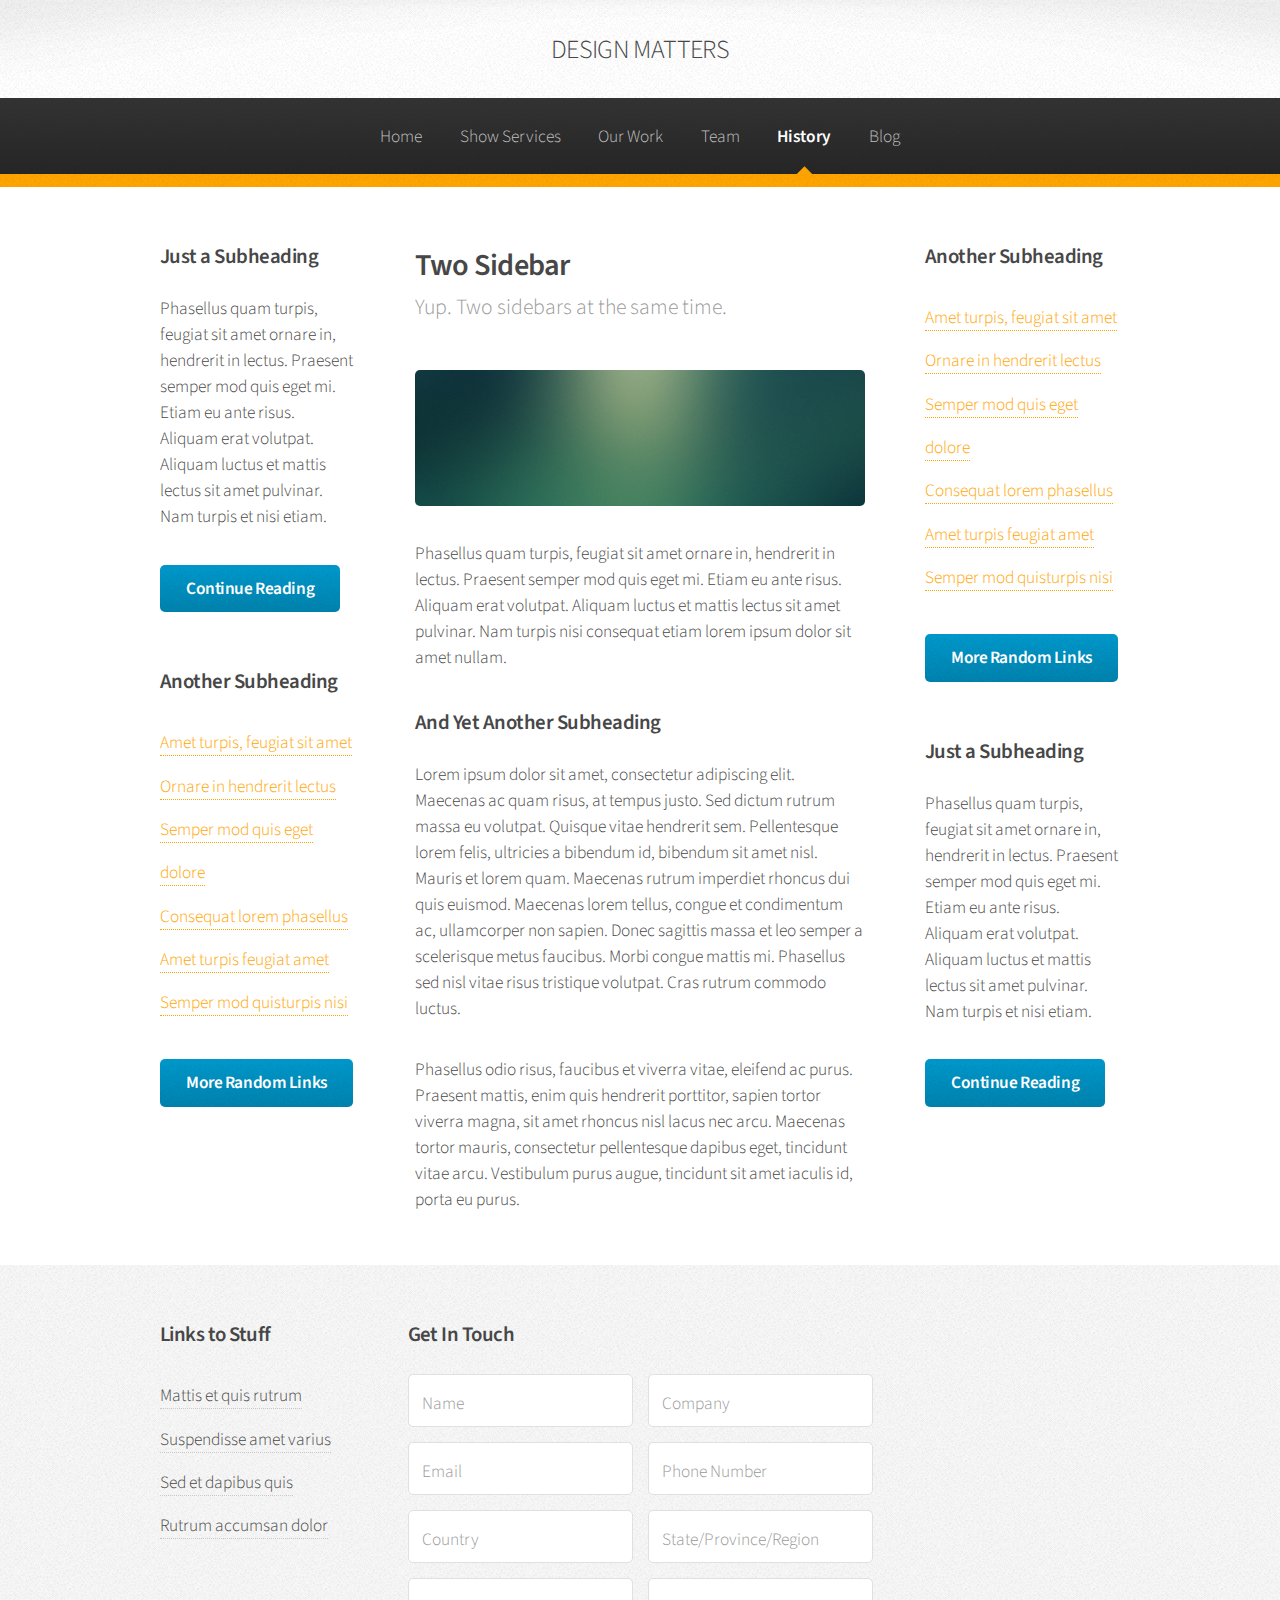
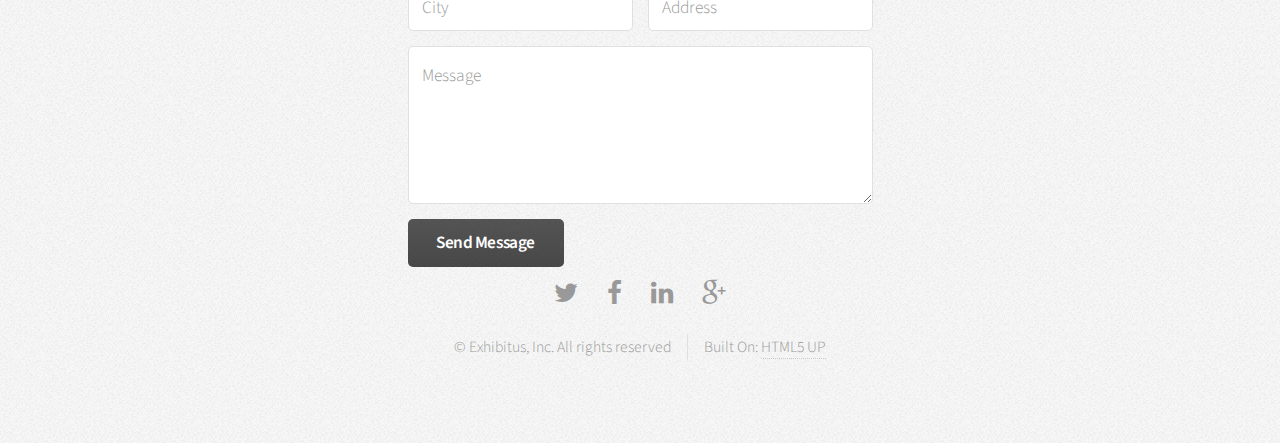
<file: two-sidebar.html>
<!DOCTYPE HTML>
<!--
	Arcana by HTML5 UP
	html5up.net | @n33co
	Free for personal and commercial use under the CCA 3.0 license (html5up.net/license)
-->
<html>
	<head>
		<title>exhibitus</title>
		<meta charset="utf-8" />
		<meta name="viewport" content="width=device-width, initial-scale=1" />
		<!--[if lte IE 8]><script src="assets/js/ie/html5shiv.js"></script><![endif]-->
		<link rel="stylesheet" href="assets/css/main.css" />
		<!--[if lte IE 8]><link rel="stylesheet" href="assets/css/ie8.css" /><![endif]-->
		<!--[if lte IE 9]><link rel="stylesheet" href="assets/css/ie9.css" /><![endif]-->
	</head>
	<body>
		<div id="page-wrapper">

			<!-- Header -->
				<div id="header">

					<!-- Logo -->
						<h1><a href="index.html" id="logo"><em>DESIGN MATTERS</em></a></h1>

					<!-- Nav -->
						<nav id="nav">
							<ul>
								<li><a href="index.html">Home</a></li>
								<li>
									<a href="#">Show Services</a>
									<ul>
										<li><a href="#">Production</a></li>
										<li><a href="#">Rental</a></li>
										<li><a href="#">Portables</a></li>
										<li>
											<a href="#">Creative Workflow</a>
											<ul>
												<li><a href="#">Client Portal</a></li>
												<li><a href="#">Interactive Design Process</a></li>
												<li><a href="#">Cost Effective Solutions</a></li>
												<li><a href="#">Turnkey Capability</a></li>
												<li><a href="#">Logistics Covered</a></li>
											</ul>
										</li>
										<li><a href="#">Global Programs</a></li>
									</ul>
								</li>
								<li><a href="no-sidebar.html">Our Work</a></li>
								<li><a href="left-sidebar.html">Team</a></li>
								<li class="current"><a href="two-sidebar.html">History</a></li>
								<li><a href="right-sidebar.html">Blog</a></li>
							</ul>
						</nav>

				</div>

			<!-- Main -->
				<section class="wrapper style1">
					<div class="container">
						<div class="row 200%">
							<div class="3u 12u(narrower)">
								<div id="sidebar1">

									<!-- Sidebar 1 -->

										<section>
											<h3>Just a Subheading</h3>
											<p>Phasellus quam turpis, feugiat sit amet ornare in, hendrerit in lectus.
											Praesent semper mod quis eget mi. Etiam eu ante risus. Aliquam erat volutpat.
											Aliquam luctus et mattis lectus sit amet pulvinar. Nam turpis et nisi etiam.</p>
											<footer>
												<a href="#" class="button">Continue Reading</a>
											</footer>
										</section>

										<section>
											<h3>Another Subheading</h3>
											<ul class="links">
												<li><a href="#">Amet turpis, feugiat sit amet</a></li>
												<li><a href="#">Ornare in hendrerit lectus</a></li>
												<li><a href="#">Semper mod quis eget dolore</a></li>
												<li><a href="#">Consequat lorem phasellus</a></li>
												<li><a href="#">Amet turpis feugiat amet</a></li>
												<li><a href="#">Semper mod quisturpis nisi</a></li>
											</ul>
											<footer>
												<a href="#" class="button">More Random Links</a>
											</footer>
										</section>

								</div>
							</div>
							<div class="6u 12u(narrower) important(narrower)">
								<div id="content">

									<!-- Content -->

										<article>
											<header>
												<h2>Two Sidebar</h2>
												<p>Yup. Two sidebars at the same time.</p>
											</header>

											<span class="image featured"><img src="images/banner.jpg" alt="" /></span>

											<p>Phasellus quam turpis, feugiat sit amet ornare in, hendrerit in lectus.
											Praesent semper mod quis eget mi. Etiam eu ante risus. Aliquam erat volutpat.
											Aliquam luctus et mattis lectus sit amet pulvinar. Nam turpis nisi
											consequat etiam lorem ipsum dolor sit amet nullam.</p>

											<h3>And Yet Another Subheading</h3>
											<p>Lorem ipsum dolor sit amet, consectetur adipiscing elit. Maecenas ac quam risus, at tempus
											justo. Sed dictum rutrum massa eu volutpat. Quisque vitae hendrerit sem. Pellentesque lorem felis,
											ultricies a bibendum id, bibendum sit amet nisl. Mauris et lorem quam. Maecenas rutrum imperdiet
											rhoncus dui quis euismod. Maecenas lorem tellus, congue et condimentum ac, ullamcorper non sapien.
											Donec sagittis massa et leo semper a scelerisque metus faucibus. Morbi congue mattis mi.
											Phasellus sed nisl vitae risus tristique volutpat. Cras rutrum commodo luctus.</p>

											<p>Phasellus odio risus, faucibus et viverra vitae, eleifend ac purus. Praesent mattis, enim
											quis hendrerit porttitor, sapien tortor viverra magna, sit amet rhoncus nisl lacus nec arcu.
											Maecenas tortor mauris, consectetur pellentesque dapibus eget, tincidunt vitae arcu.
											Vestibulum purus augue, tincidunt sit amet iaculis id, porta eu purus.</p>
										</article>

								</div>
							</div>
							<div class="3u 12u(narrower)">
								<div id="sidebar2">

									<!-- Sidebar 2 -->

										<section>
											<h3>Another Subheading</h3>
											<ul class="links">
												<li><a href="#">Amet turpis, feugiat sit amet</a></li>
												<li><a href="#">Ornare in hendrerit lectus</a></li>
												<li><a href="#">Semper mod quis eget dolore</a></li>
												<li><a href="#">Consequat lorem phasellus</a></li>
												<li><a href="#">Amet turpis feugiat amet</a></li>
												<li><a href="#">Semper mod quisturpis nisi</a></li>
											</ul>
											<footer>
												<a href="#" class="button">More Random Links</a>
											</footer>
										</section>

										<section>
											<h3>Just a Subheading</h3>
											<p>Phasellus quam turpis, feugiat sit amet ornare in, hendrerit in lectus.
											Praesent semper mod quis eget mi. Etiam eu ante risus. Aliquam erat volutpat.
											Aliquam luctus et mattis lectus sit amet pulvinar. Nam turpis et nisi etiam.</p>
											<footer>
												<a href="#" class="button">Continue Reading</a>
											</footer>
										</section>

								</div>
							</div>
						</div>
					</div>
				</section>


			<!-- Footer -->
				<div id="footer">
					<div class="container">
						<div class="row">
							<section class="3u 6u(narrower) 12u$(mobilep)">
								<h3>Links to Stuff</h3>
								<ul class="links">
									<li><a href="#">Mattis et quis rutrum</a></li>
									<li><a href="#">Suspendisse amet varius</a></li>
									<li><a href="#">Sed et dapibus quis</a></li>
									<li><a href="#">Rutrum accumsan dolor</a></li>
								</ul>
							</section>
							<section class="6u 12u(narrower)">
								<h3>Get In Touch</h3>
								<form>
									<div class="row 50%">
										<div class="6u 12u(mobilep)">
											<input type="text" name="name" id="name" placeholder="Name" />
										</div>
										<div class="6u 12u(mobilep)">
											<input type="email" name="email" id="email" placeholder="Company" />
										</div>
									</div>
									<div class="row 50%">
										<div class="6u 12u(mobilep)">
											<input type="email" name="email" id="email" placeholder="Email" />
										</div>
										<div class="6u 12u(mobilep)">
											<input type="email" name="email" id="email" placeholder="Phone Number" />
										</div>
									</div>
									<div class="row 50%">
										<div class="6u 12u(mobilep)">
											<input type="email" name="email" id="email" placeholder="Country" />
										</div>
										<div class="6u 12u(mobilep)">
											<input type="text" name="name" id="name" placeholder="State/Province/Region" />
										</div>
									</div>
									<div class="row 50%">
										<div class="6u 12u(mobilep)">
											<input type="email" name="email" id="email" placeholder="City" />
										</div>
										<div class="6u 12u(mobilep)">
											<input type="text" name="name" id="name" placeholder="Address" />
										</div>
									</div>
									<div class="row 50%">
										<div class="12u">
											<textarea name="message" id="message" placeholder="Message" rows="5"></textarea>
										</div>
									</div>
									<div class="row 50%">
										<div class="12u">
											<ul class="actions">
												<li><input type="submit" class="button alt" value="Send Message" /></li>
											</ul>
										</div>
									</div>
								</form>
							</section>
						</div>
					</div>

					<!-- Icons -->
						<ul class="icons">
							<li><a href="https://twitter.com/exhibitusinc" class="icon fa-twitter"><span class="label">Twitter</span></a></li>
							<li><a href="https://www.facebook.com/exhibitus" class="icon fa-facebook"><span class="label">Facebook</span></a></li>
							<li><a href="https://www.linkedin.com/company/exhibitus" class="icon fa-linkedin"><span class="label">LinkedIn</span></a></li>
							<li><a href="https://plus.google.com/115355154612000013210/about" class="icon fa-google-plus"><span class="label">Google+</span></a></li>
						</ul>

					<!-- Copyright -->
						<div class="copyright">
							<ul class="menu">
								<li>&copy; Exhibitus, Inc. All rights reserved</li><li>Built On: <a href="http://html5up.net">HTML5 UP</a></li>
							</ul>
						</div>

				</div>

		</div>

		<!-- Scripts -->
			<script src="assets/js/jquery.min.js"></script>
			<script src="assets/js/jquery.dropotron.min.js"></script>
			<script src="assets/js/skel.min.js"></script>
			<script src="assets/js/util.js"></script>
			<!--[if lte IE 8]><script src="assets/js/ie/respond.min.js"></script><![endif]-->
			<script src="assets/js/main.js"></script>

	</body>
</html>
</file>
<file: assets/css/ie8.css>
/*
	Arcana by HTML5 UP
	html5up.net | @n33co
	Free for personal and commercial use under the CCA 3.0 license (html5up.net/license)
*/

/* Form */

	input[type="text"],
	input[type="password"],
	input[type="email"],
	textarea {
		position: relative;
		-ms-behavior: url("assets/js/ie/PIE.htc");
	}

/* Image */

	.image {
		-ms-behavior: url("assets/js/ie/PIE.htc");
	}

		.image img {
			position: relative;
			-ms-behavior: url("assets/js/ie/PIE.htc");
		}

/* Icon */

	.icon.major {
		position: relative;
		-ms-behavior: url("assets/js/ie/PIE.htc");
	}

/* Button */

	input[type="submit"],
	input[type="reset"],
	input[type="button"],
	.button {
		position: relative;
		-ms-behavior: url("assets/js/ie/PIE.htc");
	}

/* Box */

	.box.post .inner {
		margin-left: 35%;
	}

/* Dropotron */

	.dropotron {
		-ms-behavior: url("assets/js/ie/PIE.htc");
	}

/* Banner */

	#banner {
		-ms-behavior: url("assets/js/ie/backgroundsize.min.htc");
	}

/* Wrapper */

	.wrapper.style2 {
		background: #fdfdfd url("images/bg01.png");
	}
</file>
<file: assets/css/ie9.css>
/*
	Arcana by HTML5 UP
	html5up.net | @n33co
	Free for personal and commercial use under the CCA 3.0 license (html5up.net/license)
*/

/* Header */

	#nav > ul > li.current:before {
		display: none;
	}
</file>
<file: assets/css/main.css>
@import url("font-awesome.min.css");
@import url("http://fonts.googleapis.com/css?family=Source+Sans+Pro:300,300italic,600,600italic");

/*
	Arcana by HTML5 UP
	html5up.net | @n33co
	Free for personal and commercial use under the CCA 3.0 license (html5up.net/license)
*/

/* Reset */

	html, body, div, span, applet, object, iframe, h1, h2, h3, h4, h5, h6, p, blockquote, pre, a, abbr, acronym, address, big, cite, code, del, dfn, em, img, ins, kbd, q, s, samp, small, strike, strong, sub, sup, tt, var, b, u, i, center, dl, dt, dd, ol, ul, li, fieldset, form, label, legend, table, caption, tbody, tfoot, thead, tr, th, td, article, aside, canvas, details, embed, figure, figcaption, footer, header, hgroup, menu, nav, output, ruby, section, summary, time, mark, audio, video {
		margin: 0;
		padding: 0;
		border: 0;
		font-size: 100%;
		font: inherit;
		vertical-align: baseline;
	}

	article, aside, details, figcaption, figure, footer, header, hgroup, menu, nav, section {
		display: block;
	}

	body {
		line-height: 1;
	}

	ol, ul {
		list-style: none;
	}

	blockquote, q {
		quotes: none;
	}

	blockquote:before, blockquote:after, q:before, q:after {
		content: '';
		content: none;
	}

	table {
		border-collapse: collapse;
		border-spacing: 0;
	}

	body {
		-webkit-text-size-adjust: none;
	}

/* Box Model */

	*, *:before, *:after {
		-moz-box-sizing: border-box;
		-webkit-box-sizing: border-box;
		box-sizing: border-box;
	}

/* Containers */

	.container {
		margin-left: auto;
		margin-right: auto;
	}

	.container.\31 25\25 {
		width: 100%;
		max-width: 1750px;
		min-width: 1400px;
	}

	.container.\37 5\25 {
		width: 1050px;
	}

	.container.\35 0\25 {
		width: 700px;
	}

	.container.\32 5\25 {
		width: 350px;
	}

	.container {
		width: 1400px;
	}

	@media screen and (max-width: 1680px) {

		.container.\31 25\25 {
			width: 100%;
			max-width: 1500px;
			min-width: 1200px;
		}

		.container.\37 5\25 {
			width: 900px;
		}

		.container.\35 0\25 {
			width: 600px;
		}

		.container.\32 5\25 {
			width: 300px;
		}

		.container {
			width: 1200px;
		}

	}

	@media screen and (max-width: 1280px) {

		.container.\31 25\25 {
			width: 100%;
			max-width: 1200px;
			min-width: 960px;
		}

		.container.\37 5\25 {
			width: 720px;
		}

		.container.\35 0\25 {
			width: 480px;
		}

		.container.\32 5\25 {
			width: 240px;
		}

		.container {
			width: 960px;
		}

	}

	@media screen and (max-width: 980px) {

		.container.\31 25\25 {
			width: 100%;
			max-width: 118.75%;
			min-width: 95%;
		}

		.container.\37 5\25 {
			width: 71.25%;
		}

		.container.\35 0\25 {
			width: 47.5%;
		}

		.container.\32 5\25 {
			width: 23.75%;
		}

		.container {
			width: 95%;
		}

	}

	@media screen and (max-width: 840px) {

		.container.\31 25\25 {
			width: 100%;
			max-width: 118.75%;
			min-width: 95%;
		}

		.container.\37 5\25 {
			width: 71.25%;
		}

		.container.\35 0\25 {
			width: 47.5%;
		}

		.container.\32 5\25 {
			width: 23.75%;
		}

		.container {
			width: 95% !important;
		}

	}

	@media screen and (max-width: 736px) {

		.container.\31 25\25 {
			width: 100%;
			max-width: 112.5%;
			min-width: 90%;
		}

		.container.\37 5\25 {
			width: 67.5%;
		}

		.container.\35 0\25 {
			width: 45%;
		}

		.container.\32 5\25 {
			width: 22.5%;
		}

		.container {
			width: 90% !important;
		}

	}

	@media screen and (max-width: 480px) {

		.container.\31 25\25 {
			width: 100%;
			max-width: 125%;
			min-width: 100%;
		}

		.container.\37 5\25 {
			width: 75%;
		}

		.container.\35 0\25 {
			width: 50%;
		}

		.container.\32 5\25 {
			width: 25%;
		}

		.container {
			width: 100% !important;
		}

	}

/* Grid */

	.row {
		border-bottom: solid 1px transparent;
		-moz-box-sizing: border-box;
		-webkit-box-sizing: border-box;
		box-sizing: border-box;
	}

	.row > * {
		float: left;
		-moz-box-sizing: border-box;
		-webkit-box-sizing: border-box;
		box-sizing: border-box;
	}

	.row:after, .row:before {
		content: '';
		display: block;
		clear: both;
		height: 0;
	}

	.row.uniform > * > :first-child {
		margin-top: 0;
	}

	.row.uniform > * > :last-child {
		margin-bottom: 0;
	}

	.row.\30 \25 > * {
		padding: 0px 0 0 0px;
	}

	.row.\30 \25 {
		margin: 0px 0 -1px 0px;
	}

	.row.uniform.\30 \25 > * {
		padding: 0px 0 0 0px;
	}

	.row.uniform.\30 \25 {
		margin: 0px 0 -1px 0px;
	}

	.row > * {
		padding: 50px 0 0 50px;
	}

	.row {
		margin: -50px 0 -1px -50px;
	}

	.row.uniform > * {
		padding: 50px 0 0 50px;
	}

	.row.uniform {
		margin: -50px 0 -1px -50px;
	}

	.row.\32 00\25 > * {
		padding: 100px 0 0 100px;
	}

	.row.\32 00\25 {
		margin: -100px 0 -1px -100px;
	}

	.row.uniform.\32 00\25 > * {
		padding: 100px 0 0 100px;
	}

	.row.uniform.\32 00\25 {
		margin: -100px 0 -1px -100px;
	}

	.row.\31 50\25 > * {
		padding: 75px 0 0 75px;
	}

	.row.\31 50\25 {
		margin: -75px 0 -1px -75px;
	}

	.row.uniform.\31 50\25 > * {
		padding: 75px 0 0 75px;
	}

	.row.uniform.\31 50\25 {
		margin: -75px 0 -1px -75px;
	}

	.row.\35 0\25 > * {
		padding: 25px 0 0 25px;
	}

	.row.\35 0\25 {
		margin: -25px 0 -1px -25px;
	}

	.row.uniform.\35 0\25 > * {
		padding: 25px 0 0 25px;
	}

	.row.uniform.\35 0\25 {
		margin: -25px 0 -1px -25px;
	}

	.row.\32 5\25 > * {
		padding: 12.5px 0 0 12.5px;
	}

	.row.\32 5\25 {
		margin: -12.5px 0 -1px -12.5px;
	}

	.row.uniform.\32 5\25 > * {
		padding: 12.5px 0 0 12.5px;
	}

	.row.uniform.\32 5\25 {
		margin: -12.5px 0 -1px -12.5px;
	}

	.\31 2u, .\31 2u\24 {
		width: 100%;
		clear: none;
		margin-left: 0;
	}

	.\31 1u, .\31 1u\24 {
		width: 91.6666666667%;
		clear: none;
		margin-left: 0;
	}

	.\31 0u, .\31 0u\24 {
		width: 83.3333333333%;
		clear: none;
		margin-left: 0;
	}

	.\39 u, .\39 u\24 {
		width: 75%;
		clear: none;
		margin-left: 0;
	}

	.\38 u, .\38 u\24 {
		width: 66.6666666667%;
		clear: none;
		margin-left: 0;
	}

	.\37 u, .\37 u\24 {
		width: 58.3333333333%;
		clear: none;
		margin-left: 0;
	}

	.\36 u, .\36 u\24 {
		width: 50%;
		clear: none;
		margin-left: 0;
	}

	.\35 u, .\35 u\24 {
		width: 41.6666666667%;
		clear: none;
		margin-left: 0;
	}

	.\34 u, .\34 u\24 {
		width: 33.3333333333%;
		clear: none;
		margin-left: 0;
	}

	.\33 u, .\33 u\24 {
		width: 25%;
		clear: none;
		margin-left: 0;
	}

	.\32 u, .\32 u\24 {
		width: 16.6666666667%;
		clear: none;
		margin-left: 0;
	}

	.\31 u, .\31 u\24 {
		width: 8.3333333333%;
		clear: none;
		margin-left: 0;
	}

	.\31 2u\24 + *,
	.\31 1u\24 + *,
	.\31 0u\24 + *,
	.\39 u\24 + *,
	.\38 u\24 + *,
	.\37 u\24 + *,
	.\36 u\24 + *,
	.\35 u\24 + *,
	.\34 u\24 + *,
	.\33 u\24 + *,
	.\32 u\24 + *,
	.\31 u\24 + * {
		clear: left;
	}

	.\-11u {
		margin-left: 91.66667%;
	}

	.\-10u {
		margin-left: 83.33333%;
	}

	.\-9u {
		margin-left: 75%;
	}

	.\-8u {
		margin-left: 66.66667%;
	}

	.\-7u {
		margin-left: 58.33333%;
	}

	.\-6u {
		margin-left: 50%;
	}

	.\-5u {
		margin-left: 41.66667%;
	}

	.\-4u {
		margin-left: 33.33333%;
	}

	.\-3u {
		margin-left: 25%;
	}

	.\-2u {
		margin-left: 16.66667%;
	}

	.\-1u {
		margin-left: 8.33333%;
	}

	@media screen and (max-width: 1680px) {

		.row > * {
			padding: 40px 0 0 40px;
		}

		.row {
			margin: -40px 0 -1px -40px;
		}

		.row.uniform > * {
			padding: 40px 0 0 40px;
		}

		.row.uniform {
			margin: -40px 0 -1px -40px;
		}

		.row.\32 00\25 > * {
			padding: 80px 0 0 80px;
		}

		.row.\32 00\25 {
			margin: -80px 0 -1px -80px;
		}

		.row.uniform.\32 00\25 > * {
			padding: 80px 0 0 80px;
		}

		.row.uniform.\32 00\25 {
			margin: -80px 0 -1px -80px;
		}

		.row.\31 50\25 > * {
			padding: 60px 0 0 60px;
		}

		.row.\31 50\25 {
			margin: -60px 0 -1px -60px;
		}

		.row.uniform.\31 50\25 > * {
			padding: 60px 0 0 60px;
		}

		.row.uniform.\31 50\25 {
			margin: -60px 0 -1px -60px;
		}

		.row.\35 0\25 > * {
			padding: 20px 0 0 20px;
		}

		.row.\35 0\25 {
			margin: -20px 0 -1px -20px;
		}

		.row.uniform.\35 0\25 > * {
			padding: 20px 0 0 20px;
		}

		.row.uniform.\35 0\25 {
			margin: -20px 0 -1px -20px;
		}

		.row.\32 5\25 > * {
			padding: 10px 0 0 10px;
		}

		.row.\32 5\25 {
			margin: -10px 0 -1px -10px;
		}

		.row.uniform.\32 5\25 > * {
			padding: 10px 0 0 10px;
		}

		.row.uniform.\32 5\25 {
			margin: -10px 0 -1px -10px;
		}

		.\31 2u\28wide\29, .\31 2u\24\28wide\29 {
			width: 100%;
			clear: none;
			margin-left: 0;
		}

		.\31 1u\28wide\29, .\31 1u\24\28wide\29 {
			width: 91.6666666667%;
			clear: none;
			margin-left: 0;
		}

		.\31 0u\28wide\29, .\31 0u\24\28wide\29 {
			width: 83.3333333333%;
			clear: none;
			margin-left: 0;
		}

		.\39 u\28wide\29, .\39 u\24\28wide\29 {
			width: 75%;
			clear: none;
			margin-left: 0;
		}

		.\38 u\28wide\29, .\38 u\24\28wide\29 {
			width: 66.6666666667%;
			clear: none;
			margin-left: 0;
		}

		.\37 u\28wide\29, .\37 u\24\28wide\29 {
			width: 58.3333333333%;
			clear: none;
			margin-left: 0;
		}

		.\36 u\28wide\29, .\36 u\24\28wide\29 {
			width: 50%;
			clear: none;
			margin-left: 0;
		}

		.\35 u\28wide\29, .\35 u\24\28wide\29 {
			width: 41.6666666667%;
			clear: none;
			margin-left: 0;
		}

		.\34 u\28wide\29, .\34 u\24\28wide\29 {
			width: 33.3333333333%;
			clear: none;
			margin-left: 0;
		}

		.\33 u\28wide\29, .\33 u\24\28wide\29 {
			width: 25%;
			clear: none;
			margin-left: 0;
		}

		.\32 u\28wide\29, .\32 u\24\28wide\29 {
			width: 16.6666666667%;
			clear: none;
			margin-left: 0;
		}

		.\31 u\28wide\29, .\31 u\24\28wide\29 {
			width: 8.3333333333%;
			clear: none;
			margin-left: 0;
		}

		.\31 2u\24\28wide\29 + *,
		.\31 1u\24\28wide\29 + *,
		.\31 0u\24\28wide\29 + *,
		.\39 u\24\28wide\29 + *,
		.\38 u\24\28wide\29 + *,
		.\37 u\24\28wide\29 + *,
		.\36 u\24\28wide\29 + *,
		.\35 u\24\28wide\29 + *,
		.\34 u\24\28wide\29 + *,
		.\33 u\24\28wide\29 + *,
		.\32 u\24\28wide\29 + *,
		.\31 u\24\28wide\29 + * {
			clear: left;
		}

		.\-11u\28wide\29 {
			margin-left: 91.66667%;
		}

		.\-10u\28wide\29 {
			margin-left: 83.33333%;
		}

		.\-9u\28wide\29 {
			margin-left: 75%;
		}

		.\-8u\28wide\29 {
			margin-left: 66.66667%;
		}

		.\-7u\28wide\29 {
			margin-left: 58.33333%;
		}

		.\-6u\28wide\29 {
			margin-left: 50%;
		}

		.\-5u\28wide\29 {
			margin-left: 41.66667%;
		}

		.\-4u\28wide\29 {
			margin-left: 33.33333%;
		}

		.\-3u\28wide\29 {
			margin-left: 25%;
		}

		.\-2u\28wide\29 {
			margin-left: 16.66667%;
		}

		.\-1u\28wide\29 {
			margin-left: 8.33333%;
		}

	}

	@media screen and (max-width: 1280px) {

		.row > * {
			padding: 30px 0 0 30px;
		}

		.row {
			margin: -30px 0 -1px -30px;
		}

		.row.uniform > * {
			padding: 30px 0 0 30px;
		}

		.row.uniform {
			margin: -30px 0 -1px -30px;
		}

		.row.\32 00\25 > * {
			padding: 60px 0 0 60px;
		}

		.row.\32 00\25 {
			margin: -60px 0 -1px -60px;
		}

		.row.uniform.\32 00\25 > * {
			padding: 60px 0 0 60px;
		}

		.row.uniform.\32 00\25 {
			margin: -60px 0 -1px -60px;
		}

		.row.\31 50\25 > * {
			padding: 45px 0 0 45px;
		}

		.row.\31 50\25 {
			margin: -45px 0 -1px -45px;
		}

		.row.uniform.\31 50\25 > * {
			padding: 45px 0 0 45px;
		}

		.row.uniform.\31 50\25 {
			margin: -45px 0 -1px -45px;
		}

		.row.\35 0\25 > * {
			padding: 15px 0 0 15px;
		}

		.row.\35 0\25 {
			margin: -15px 0 -1px -15px;
		}

		.row.uniform.\35 0\25 > * {
			padding: 15px 0 0 15px;
		}

		.row.uniform.\35 0\25 {
			margin: -15px 0 -1px -15px;
		}

		.row.\32 5\25 > * {
			padding: 7.5px 0 0 7.5px;
		}

		.row.\32 5\25 {
			margin: -7.5px 0 -1px -7.5px;
		}

		.row.uniform.\32 5\25 > * {
			padding: 7.5px 0 0 7.5px;
		}

		.row.uniform.\32 5\25 {
			margin: -7.5px 0 -1px -7.5px;
		}

		.\31 2u\28normal\29, .\31 2u\24\28normal\29 {
			width: 100%;
			clear: none;
			margin-left: 0;
		}

		.\31 1u\28normal\29, .\31 1u\24\28normal\29 {
			width: 91.6666666667%;
			clear: none;
			margin-left: 0;
		}

		.\31 0u\28normal\29, .\31 0u\24\28normal\29 {
			width: 83.3333333333%;
			clear: none;
			margin-left: 0;
		}

		.\39 u\28normal\29, .\39 u\24\28normal\29 {
			width: 75%;
			clear: none;
			margin-left: 0;
		}

		.\38 u\28normal\29, .\38 u\24\28normal\29 {
			width: 66.6666666667%;
			clear: none;
			margin-left: 0;
		}

		.\37 u\28normal\29, .\37 u\24\28normal\29 {
			width: 58.3333333333%;
			clear: none;
			margin-left: 0;
		}

		.\36 u\28normal\29, .\36 u\24\28normal\29 {
			width: 50%;
			clear: none;
			margin-left: 0;
		}

		.\35 u\28normal\29, .\35 u\24\28normal\29 {
			width: 41.6666666667%;
			clear: none;
			margin-left: 0;
		}

		.\34 u\28normal\29, .\34 u\24\28normal\29 {
			width: 33.3333333333%;
			clear: none;
			margin-left: 0;
		}

		.\33 u\28normal\29, .\33 u\24\28normal\29 {
			width: 25%;
			clear: none;
			margin-left: 0;
		}

		.\32 u\28normal\29, .\32 u\24\28normal\29 {
			width: 16.6666666667%;
			clear: none;
			margin-left: 0;
		}

		.\31 u\28normal\29, .\31 u\24\28normal\29 {
			width: 8.3333333333%;
			clear: none;
			margin-left: 0;
		}

		.\31 2u\24\28normal\29 + *,
		.\31 1u\24\28normal\29 + *,
		.\31 0u\24\28normal\29 + *,
		.\39 u\24\28normal\29 + *,
		.\38 u\24\28normal\29 + *,
		.\37 u\24\28normal\29 + *,
		.\36 u\24\28normal\29 + *,
		.\35 u\24\28normal\29 + *,
		.\34 u\24\28normal\29 + *,
		.\33 u\24\28normal\29 + *,
		.\32 u\24\28normal\29 + *,
		.\31 u\24\28normal\29 + * {
			clear: left;
		}

		.\-11u\28normal\29 {
			margin-left: 91.66667%;
		}

		.\-10u\28normal\29 {
			margin-left: 83.33333%;
		}

		.\-9u\28normal\29 {
			margin-left: 75%;
		}

		.\-8u\28normal\29 {
			margin-left: 66.66667%;
		}

		.\-7u\28normal\29 {
			margin-left: 58.33333%;
		}

		.\-6u\28normal\29 {
			margin-left: 50%;
		}

		.\-5u\28normal\29 {
			margin-left: 41.66667%;
		}

		.\-4u\28normal\29 {
			margin-left: 33.33333%;
		}

		.\-3u\28normal\29 {
			margin-left: 25%;
		}

		.\-2u\28normal\29 {
			margin-left: 16.66667%;
		}

		.\-1u\28normal\29 {
			margin-left: 8.33333%;
		}

	}

	@media screen and (max-width: 980px) {

		.row > * {
			padding: 30px 0 0 30px;
		}

		.row {
			margin: -30px 0 -1px -30px;
		}

		.row.uniform > * {
			padding: 30px 0 0 30px;
		}

		.row.uniform {
			margin: -30px 0 -1px -30px;
		}

		.row.\32 00\25 > * {
			padding: 60px 0 0 60px;
		}

		.row.\32 00\25 {
			margin: -60px 0 -1px -60px;
		}

		.row.uniform.\32 00\25 > * {
			padding: 60px 0 0 60px;
		}

		.row.uniform.\32 00\25 {
			margin: -60px 0 -1px -60px;
		}

		.row.\31 50\25 > * {
			padding: 45px 0 0 45px;
		}

		.row.\31 50\25 {
			margin: -45px 0 -1px -45px;
		}

		.row.uniform.\31 50\25 > * {
			padding: 45px 0 0 45px;
		}

		.row.uniform.\31 50\25 {
			margin: -45px 0 -1px -45px;
		}

		.row.\35 0\25 > * {
			padding: 15px 0 0 15px;
		}

		.row.\35 0\25 {
			margin: -15px 0 -1px -15px;
		}

		.row.uniform.\35 0\25 > * {
			padding: 15px 0 0 15px;
		}

		.row.uniform.\35 0\25 {
			margin: -15px 0 -1px -15px;
		}

		.row.\32 5\25 > * {
			padding: 7.5px 0 0 7.5px;
		}

		.row.\32 5\25 {
			margin: -7.5px 0 -1px -7.5px;
		}

		.row.uniform.\32 5\25 > * {
			padding: 7.5px 0 0 7.5px;
		}

		.row.uniform.\32 5\25 {
			margin: -7.5px 0 -1px -7.5px;
		}

		.\31 2u\28narrow\29, .\31 2u\24\28narrow\29 {
			width: 100%;
			clear: none;
			margin-left: 0;
		}

		.\31 1u\28narrow\29, .\31 1u\24\28narrow\29 {
			width: 91.6666666667%;
			clear: none;
			margin-left: 0;
		}

		.\31 0u\28narrow\29, .\31 0u\24\28narrow\29 {
			width: 83.3333333333%;
			clear: none;
			margin-left: 0;
		}

		.\39 u\28narrow\29, .\39 u\24\28narrow\29 {
			width: 75%;
			clear: none;
			margin-left: 0;
		}

		.\38 u\28narrow\29, .\38 u\24\28narrow\29 {
			width: 66.6666666667%;
			clear: none;
			margin-left: 0;
		}

		.\37 u\28narrow\29, .\37 u\24\28narrow\29 {
			width: 58.3333333333%;
			clear: none;
			margin-left: 0;
		}

		.\36 u\28narrow\29, .\36 u\24\28narrow\29 {
			width: 50%;
			clear: none;
			margin-left: 0;
		}

		.\35 u\28narrow\29, .\35 u\24\28narrow\29 {
			width: 41.6666666667%;
			clear: none;
			margin-left: 0;
		}

		.\34 u\28narrow\29, .\34 u\24\28narrow\29 {
			width: 33.3333333333%;
			clear: none;
			margin-left: 0;
		}

		.\33 u\28narrow\29, .\33 u\24\28narrow\29 {
			width: 25%;
			clear: none;
			margin-left: 0;
		}

		.\32 u\28narrow\29, .\32 u\24\28narrow\29 {
			width: 16.6666666667%;
			clear: none;
			margin-left: 0;
		}

		.\31 u\28narrow\29, .\31 u\24\28narrow\29 {
			width: 8.3333333333%;
			clear: none;
			margin-left: 0;
		}

		.\31 2u\24\28narrow\29 + *,
		.\31 1u\24\28narrow\29 + *,
		.\31 0u\24\28narrow\29 + *,
		.\39 u\24\28narrow\29 + *,
		.\38 u\24\28narrow\29 + *,
		.\37 u\24\28narrow\29 + *,
		.\36 u\24\28narrow\29 + *,
		.\35 u\24\28narrow\29 + *,
		.\34 u\24\28narrow\29 + *,
		.\33 u\24\28narrow\29 + *,
		.\32 u\24\28narrow\29 + *,
		.\31 u\24\28narrow\29 + * {
			clear: left;
		}

		.\-11u\28narrow\29 {
			margin-left: 91.66667%;
		}

		.\-10u\28narrow\29 {
			margin-left: 83.33333%;
		}

		.\-9u\28narrow\29 {
			margin-left: 75%;
		}

		.\-8u\28narrow\29 {
			margin-left: 66.66667%;
		}

		.\-7u\28narrow\29 {
			margin-left: 58.33333%;
		}

		.\-6u\28narrow\29 {
			margin-left: 50%;
		}

		.\-5u\28narrow\29 {
			margin-left: 41.66667%;
		}

		.\-4u\28narrow\29 {
			margin-left: 33.33333%;
		}

		.\-3u\28narrow\29 {
			margin-left: 25%;
		}

		.\-2u\28narrow\29 {
			margin-left: 16.66667%;
		}

		.\-1u\28narrow\29 {
			margin-left: 8.33333%;
		}

	}

	@media screen and (max-width: 840px) {

		.row > * {
			padding: 30px 0 0 30px;
		}

		.row {
			margin: -30px 0 -1px -30px;
		}

		.row.uniform > * {
			padding: 30px 0 0 30px;
		}

		.row.uniform {
			margin: -30px 0 -1px -30px;
		}

		.row.\32 00\25 > * {
			padding: 60px 0 0 60px;
		}

		.row.\32 00\25 {
			margin: -60px 0 -1px -60px;
		}

		.row.uniform.\32 00\25 > * {
			padding: 60px 0 0 60px;
		}

		.row.uniform.\32 00\25 {
			margin: -60px 0 -1px -60px;
		}

		.row.\31 50\25 > * {
			padding: 45px 0 0 45px;
		}

		.row.\31 50\25 {
			margin: -45px 0 -1px -45px;
		}

		.row.uniform.\31 50\25 > * {
			padding: 45px 0 0 45px;
		}

		.row.uniform.\31 50\25 {
			margin: -45px 0 -1px -45px;
		}

		.row.\35 0\25 > * {
			padding: 15px 0 0 15px;
		}

		.row.\35 0\25 {
			margin: -15px 0 -1px -15px;
		}

		.row.uniform.\35 0\25 > * {
			padding: 15px 0 0 15px;
		}

		.row.uniform.\35 0\25 {
			margin: -15px 0 -1px -15px;
		}

		.row.\32 5\25 > * {
			padding: 7.5px 0 0 7.5px;
		}

		.row.\32 5\25 {
			margin: -7.5px 0 -1px -7.5px;
		}

		.row.uniform.\32 5\25 > * {
			padding: 7.5px 0 0 7.5px;
		}

		.row.uniform.\32 5\25 {
			margin: -7.5px 0 -1px -7.5px;
		}

		.\31 2u\28narrower\29, .\31 2u\24\28narrower\29 {
			width: 100%;
			clear: none;
			margin-left: 0;
		}

		.\31 1u\28narrower\29, .\31 1u\24\28narrower\29 {
			width: 91.6666666667%;
			clear: none;
			margin-left: 0;
		}

		.\31 0u\28narrower\29, .\31 0u\24\28narrower\29 {
			width: 83.3333333333%;
			clear: none;
			margin-left: 0;
		}

		.\39 u\28narrower\29, .\39 u\24\28narrower\29 {
			width: 75%;
			clear: none;
			margin-left: 0;
		}

		.\38 u\28narrower\29, .\38 u\24\28narrower\29 {
			width: 66.6666666667%;
			clear: none;
			margin-left: 0;
		}

		.\37 u\28narrower\29, .\37 u\24\28narrower\29 {
			width: 58.3333333333%;
			clear: none;
			margin-left: 0;
		}

		.\36 u\28narrower\29, .\36 u\24\28narrower\29 {
			width: 50%;
			clear: none;
			margin-left: 0;
		}

		.\35 u\28narrower\29, .\35 u\24\28narrower\29 {
			width: 41.6666666667%;
			clear: none;
			margin-left: 0;
		}

		.\34 u\28narrower\29, .\34 u\24\28narrower\29 {
			width: 33.3333333333%;
			clear: none;
			margin-left: 0;
		}

		.\33 u\28narrower\29, .\33 u\24\28narrower\29 {
			width: 25%;
			clear: none;
			margin-left: 0;
		}

		.\32 u\28narrower\29, .\32 u\24\28narrower\29 {
			width: 16.6666666667%;
			clear: none;
			margin-left: 0;
		}

		.\31 u\28narrower\29, .\31 u\24\28narrower\29 {
			width: 8.3333333333%;
			clear: none;
			margin-left: 0;
		}

		.\31 2u\24\28narrower\29 + *,
		.\31 1u\24\28narrower\29 + *,
		.\31 0u\24\28narrower\29 + *,
		.\39 u\24\28narrower\29 + *,
		.\38 u\24\28narrower\29 + *,
		.\37 u\24\28narrower\29 + *,
		.\36 u\24\28narrower\29 + *,
		.\35 u\24\28narrower\29 + *,
		.\34 u\24\28narrower\29 + *,
		.\33 u\24\28narrower\29 + *,
		.\32 u\24\28narrower\29 + *,
		.\31 u\24\28narrower\29 + * {
			clear: left;
		}

		.\-11u\28narrower\29 {
			margin-left: 91.66667%;
		}

		.\-10u\28narrower\29 {
			margin-left: 83.33333%;
		}

		.\-9u\28narrower\29 {
			margin-left: 75%;
		}

		.\-8u\28narrower\29 {
			margin-left: 66.66667%;
		}

		.\-7u\28narrower\29 {
			margin-left: 58.33333%;
		}

		.\-6u\28narrower\29 {
			margin-left: 50%;
		}

		.\-5u\28narrower\29 {
			margin-left: 41.66667%;
		}

		.\-4u\28narrower\29 {
			margin-left: 33.33333%;
		}

		.\-3u\28narrower\29 {
			margin-left: 25%;
		}

		.\-2u\28narrower\29 {
			margin-left: 16.66667%;
		}

		.\-1u\28narrower\29 {
			margin-left: 8.33333%;
		}

	}

	@media screen and (max-width: 736px) {

		.row > * {
			padding: 20px 0 0 20px;
		}

		.row {
			margin: -20px 0 -1px -20px;
		}

		.row.uniform > * {
			padding: 20px 0 0 20px;
		}

		.row.uniform {
			margin: -20px 0 -1px -20px;
		}

		.row.\32 00\25 > * {
			padding: 40px 0 0 40px;
		}

		.row.\32 00\25 {
			margin: -40px 0 -1px -40px;
		}

		.row.uniform.\32 00\25 > * {
			padding: 40px 0 0 40px;
		}

		.row.uniform.\32 00\25 {
			margin: -40px 0 -1px -40px;
		}

		.row.\31 50\25 > * {
			padding: 30px 0 0 30px;
		}

		.row.\31 50\25 {
			margin: -30px 0 -1px -30px;
		}

		.row.uniform.\31 50\25 > * {
			padding: 30px 0 0 30px;
		}

		.row.uniform.\31 50\25 {
			margin: -30px 0 -1px -30px;
		}

		.row.\35 0\25 > * {
			padding: 10px 0 0 10px;
		}

		.row.\35 0\25 {
			margin: -10px 0 -1px -10px;
		}

		.row.uniform.\35 0\25 > * {
			padding: 10px 0 0 10px;
		}

		.row.uniform.\35 0\25 {
			margin: -10px 0 -1px -10px;
		}

		.row.\32 5\25 > * {
			padding: 5px 0 0 5px;
		}

		.row.\32 5\25 {
			margin: -5px 0 -1px -5px;
		}

		.row.uniform.\32 5\25 > * {
			padding: 5px 0 0 5px;
		}

		.row.uniform.\32 5\25 {
			margin: -5px 0 -1px -5px;
		}

		.\31 2u\28mobile\29, .\31 2u\24\28mobile\29 {
			width: 100%;
			clear: none;
			margin-left: 0;
		}

		.\31 1u\28mobile\29, .\31 1u\24\28mobile\29 {
			width: 91.6666666667%;
			clear: none;
			margin-left: 0;
		}

		.\31 0u\28mobile\29, .\31 0u\24\28mobile\29 {
			width: 83.3333333333%;
			clear: none;
			margin-left: 0;
		}

		.\39 u\28mobile\29, .\39 u\24\28mobile\29 {
			width: 75%;
			clear: none;
			margin-left: 0;
		}

		.\38 u\28mobile\29, .\38 u\24\28mobile\29 {
			width: 66.6666666667%;
			clear: none;
			margin-left: 0;
		}

		.\37 u\28mobile\29, .\37 u\24\28mobile\29 {
			width: 58.3333333333%;
			clear: none;
			margin-left: 0;
		}

		.\36 u\28mobile\29, .\36 u\24\28mobile\29 {
			width: 50%;
			clear: none;
			margin-left: 0;
		}

		.\35 u\28mobile\29, .\35 u\24\28mobile\29 {
			width: 41.6666666667%;
			clear: none;
			margin-left: 0;
		}

		.\34 u\28mobile\29, .\34 u\24\28mobile\29 {
			width: 33.3333333333%;
			clear: none;
			margin-left: 0;
		}

		.\33 u\28mobile\29, .\33 u\24\28mobile\29 {
			width: 25%;
			clear: none;
			margin-left: 0;
		}

		.\32 u\28mobile\29, .\32 u\24\28mobile\29 {
			width: 16.6666666667%;
			clear: none;
			margin-left: 0;
		}

		.\31 u\28mobile\29, .\31 u\24\28mobile\29 {
			width: 8.3333333333%;
			clear: none;
			margin-left: 0;
		}

		.\31 2u\24\28mobile\29 + *,
		.\31 1u\24\28mobile\29 + *,
		.\31 0u\24\28mobile\29 + *,
		.\39 u\24\28mobile\29 + *,
		.\38 u\24\28mobile\29 + *,
		.\37 u\24\28mobile\29 + *,
		.\36 u\24\28mobile\29 + *,
		.\35 u\24\28mobile\29 + *,
		.\34 u\24\28mobile\29 + *,
		.\33 u\24\28mobile\29 + *,
		.\32 u\24\28mobile\29 + *,
		.\31 u\24\28mobile\29 + * {
			clear: left;
		}

		.\-11u\28mobile\29 {
			margin-left: 91.66667%;
		}

		.\-10u\28mobile\29 {
			margin-left: 83.33333%;
		}

		.\-9u\28mobile\29 {
			margin-left: 75%;
		}

		.\-8u\28mobile\29 {
			margin-left: 66.66667%;
		}

		.\-7u\28mobile\29 {
			margin-left: 58.33333%;
		}

		.\-6u\28mobile\29 {
			margin-left: 50%;
		}

		.\-5u\28mobile\29 {
			margin-left: 41.66667%;
		}

		.\-4u\28mobile\29 {
			margin-left: 33.33333%;
		}

		.\-3u\28mobile\29 {
			margin-left: 25%;
		}

		.\-2u\28mobile\29 {
			margin-left: 16.66667%;
		}

		.\-1u\28mobile\29 {
			margin-left: 8.33333%;
		}

	}

	@media screen and (max-width: 480px) {

		.row > * {
			padding: 20px 0 0 20px;
		}

		.row {
			margin: -20px 0 -1px -20px;
		}

		.row.uniform > * {
			padding: 20px 0 0 20px;
		}

		.row.uniform {
			margin: -20px 0 -1px -20px;
		}

		.row.\32 00\25 > * {
			padding: 40px 0 0 40px;
		}

		.row.\32 00\25 {
			margin: -40px 0 -1px -40px;
		}

		.row.uniform.\32 00\25 > * {
			padding: 40px 0 0 40px;
		}

		.row.uniform.\32 00\25 {
			margin: -40px 0 -1px -40px;
		}

		.row.\31 50\25 > * {
			padding: 30px 0 0 30px;
		}

		.row.\31 50\25 {
			margin: -30px 0 -1px -30px;
		}

		.row.uniform.\31 50\25 > * {
			padding: 30px 0 0 30px;
		}

		.row.uniform.\31 50\25 {
			margin: -30px 0 -1px -30px;
		}

		.row.\35 0\25 > * {
			padding: 10px 0 0 10px;
		}

		.row.\35 0\25 {
			margin: -10px 0 -1px -10px;
		}

		.row.uniform.\35 0\25 > * {
			padding: 10px 0 0 10px;
		}

		.row.uniform.\35 0\25 {
			margin: -10px 0 -1px -10px;
		}

		.row.\32 5\25 > * {
			padding: 5px 0 0 5px;
		}

		.row.\32 5\25 {
			margin: -5px 0 -1px -5px;
		}

		.row.uniform.\32 5\25 > * {
			padding: 5px 0 0 5px;
		}

		.row.uniform.\32 5\25 {
			margin: -5px 0 -1px -5px;
		}

		.\31 2u\28mobilep\29, .\31 2u\24\28mobilep\29 {
			width: 100%;
			clear: none;
			margin-left: 0;
		}

		.\31 1u\28mobilep\29, .\31 1u\24\28mobilep\29 {
			width: 91.6666666667%;
			clear: none;
			margin-left: 0;
		}

		.\31 0u\28mobilep\29, .\31 0u\24\28mobilep\29 {
			width: 83.3333333333%;
			clear: none;
			margin-left: 0;
		}

		.\39 u\28mobilep\29, .\39 u\24\28mobilep\29 {
			width: 75%;
			clear: none;
			margin-left: 0;
		}

		.\38 u\28mobilep\29, .\38 u\24\28mobilep\29 {
			width: 66.6666666667%;
			clear: none;
			margin-left: 0;
		}

		.\37 u\28mobilep\29, .\37 u\24\28mobilep\29 {
			width: 58.3333333333%;
			clear: none;
			margin-left: 0;
		}

		.\36 u\28mobilep\29, .\36 u\24\28mobilep\29 {
			width: 50%;
			clear: none;
			margin-left: 0;
		}

		.\35 u\28mobilep\29, .\35 u\24\28mobilep\29 {
			width: 41.6666666667%;
			clear: none;
			margin-left: 0;
		}

		.\34 u\28mobilep\29, .\34 u\24\28mobilep\29 {
			width: 33.3333333333%;
			clear: none;
			margin-left: 0;
		}

		.\33 u\28mobilep\29, .\33 u\24\28mobilep\29 {
			width: 25%;
			clear: none;
			margin-left: 0;
		}

		.\32 u\28mobilep\29, .\32 u\24\28mobilep\29 {
			width: 16.6666666667%;
			clear: none;
			margin-left: 0;
		}

		.\31 u\28mobilep\29, .\31 u\24\28mobilep\29 {
			width: 8.3333333333%;
			clear: none;
			margin-left: 0;
		}

		.\31 2u\24\28mobilep\29 + *,
		.\31 1u\24\28mobilep\29 + *,
		.\31 0u\24\28mobilep\29 + *,
		.\39 u\24\28mobilep\29 + *,
		.\38 u\24\28mobilep\29 + *,
		.\37 u\24\28mobilep\29 + *,
		.\36 u\24\28mobilep\29 + *,
		.\35 u\24\28mobilep\29 + *,
		.\34 u\24\28mobilep\29 + *,
		.\33 u\24\28mobilep\29 + *,
		.\32 u\24\28mobilep\29 + *,
		.\31 u\24\28mobilep\29 + * {
			clear: left;
		}

		.\-11u\28mobilep\29 {
			margin-left: 91.66667%;
		}

		.\-10u\28mobilep\29 {
			margin-left: 83.33333%;
		}

		.\-9u\28mobilep\29 {
			margin-left: 75%;
		}

		.\-8u\28mobilep\29 {
			margin-left: 66.66667%;
		}

		.\-7u\28mobilep\29 {
			margin-left: 58.33333%;
		}

		.\-6u\28mobilep\29 {
			margin-left: 50%;
		}

		.\-5u\28mobilep\29 {
			margin-left: 41.66667%;
		}

		.\-4u\28mobilep\29 {
			margin-left: 33.33333%;
		}

		.\-3u\28mobilep\29 {
			margin-left: 25%;
		}

		.\-2u\28mobilep\29 {
			margin-left: 16.66667%;
		}

		.\-1u\28mobilep\29 {
			margin-left: 8.33333%;
		}

	}

/* Basic */

	body {
		background: #f7f7f7 url("images/bg01.png");
	}

		body.is-loading * {
			-moz-transition: none !important;
			-webkit-transition: none !important;
			-ms-transition: none !important;
			transition: none !important;
			-moz-animation: none !important;
			-webkit-animation: none !important;
			-ms-animation: none !important;
			animation: none !important;
		}

	body, input, select, textarea {
		color: #474747;
		font-family: 'Source Sans Pro', sans-serif;
		font-size: 16pt;
		font-weight: 300;
		line-height: 1.65em;
	}

	a {
		-moz-transition: color 0.2s ease-in-out, border-color 0.2s ease-in-out, opacity 0.2s ease-in-out;
		-webkit-transition: color 0.2s ease-in-out, border-color 0.2s ease-in-out, opacity 0.2s ease-in-out;
		-ms-transition: color 0.2s ease-in-out, border-color 0.2s ease-in-out, opacity 0.2s ease-in-out;
		transition: color 0.2s ease-in-out, border-color 0.2s ease-in-out, opacity 0.2s ease-in-out;
		color: #ffa500;
		text-decoration: none;
		border-bottom: dotted 1px;
	}

		a:hover {
			color: #ffa500;
			border-bottom-color: transparent;
		}

	strong, b {
		font-weight: 600;
	}

	em, i {
		font-style: italic;
	}

	p, ul, ol, dl, table, blockquote {
		margin: 0 0 2em 0;
	}

	h1, h2, h3, h4, h5, h6 {
		color: inherit;
		font-weight: 600;
		line-height: 1.75em;
		margin-bottom: 1em;
	}

		h1 a, h2 a, h3 a, h4 a, h5 a, h6 a {
			color: inherit;
			text-decoration: none;
		}

		h1 em, h2 em, h3 em, h4 em, h5 em, h6 em {
			font-style: normal;
			font-weight: 300;
		}

	h2 {
		font-size: 1.75em;
		letter-spacing: -0.025em;
	}

	h3 {
		font-size: 1.2em;
		letter-spacing: -0.025em;
	}

	sub {
		font-size: 0.8em;
		position: relative;
		top: 0.5em;
	}

	sup {
		font-size: 0.8em;
		position: relative;
		top: -0.5em;
	}

	hr {
		border-top: solid 1px #e0e0e0;
		border: 0;
		margin-bottom: 1.5em;
	}

	blockquote {
		border-left: solid 0.5em #e0e0e0;
		font-style: italic;
		padding: 1em 0 1em 2em;
	}

	section.special, article.special {
		text-align: center;
	}

	header p {
		color: #999;
		font-size: 1.25em;
		position: relative;
		margin-top: -1.25em;
		margin-bottom: 2.25em;
	}

	header.major {
		text-align: center;
		margin: 0 0 2em 0;
	}

		header.major h2 {
			font-size: 2.25em;
		}

		header.major p {
			position: relative;
			border-top: solid 1px #e0e0e0;
			padding: 1em 0 0 0;
			margin: 0;
			top: -1em;
			font-size: 1.5em;
			letter-spacing: -0.025em;
		}

	footer {
		margin: 0 0 3em 0;
	}

		footer > :last-child {
			margin-bottom: 0;
		}

		footer.major {
			padding-top: 3em;
		}

/* Form */

	input[type="text"],
	input[type="password"],
	input[type="email"],
	textarea {
		-moz-appearance: none;
		-webkit-appearance: none;
		-ms-appearance: none;
		appearance: none;
		-moz-transition: border-color 0.2s ease-in-out;
		-webkit-transition: border-color 0.2s ease-in-out;
		-ms-transition: border-color 0.2s ease-in-out;
		transition: border-color 0.2s ease-in-out;
		background: #fff;
		border: solid 1px #e0e0e0;
		border-radius: 5px;
		color: inherit;
		display: block;
		outline: 0;
		padding: 0.75em;
		text-decoration: none;
		width: 100%;
	}

		input[type="text"]:focus,
		input[type="password"]:focus,
		input[type="email"]:focus,
		textarea:focus {
			border-color: #ffa500;
		}

	input[type="text"],
	input[type="password"],
	input[type="email"] {
		line-height: 1em;
	}

	label {
		display: block;
		color: inherit;
		font-weight: 600;
		line-height: 1.75em;
		margin-bottom: 0.5em;
	}

	::-webkit-input-placeholder {
		color: #999;
		position: relative;
		top: 3px;
	}

	:-moz-placeholder {
		color: #999;
	}

	::-moz-placeholder {
		color: #999;
	}

	:-ms-input-placeholder {
		color: #999;
	}

	.formerize-placeholder {
		color: #999;
	}

/* Image */

	.image {
		border: 0;
		display: inline-block;
		position: relative;
		border-radius: 5px;
	}

		.image img {
			display: block;
			border-radius: 5px;
		}

		.image.left {
			display: block;
			float: left;
			margin: 0 2em 2em 0;
			position: relative;
			top: 0.25em;
		}

			.image.left img {
				display: block;
				width: 100%;
			}

		.image.fit {
			display: block;
		}

			.image.fit img {
				display: block;
				width: 100%;
			}

		.image.featured {
			display: block;
			margin: 0 0 2em 0;
		}

			.image.featured img {
				display: block;
				width: 100%;
			}

/* Icon */

	.icon {
		text-decoration: none;
		position: relative;
		text-decoration: none;
	}

		.icon:before {
			-moz-osx-font-smoothing: grayscale;
			-webkit-font-smoothing: antialiased;
			font-family: FontAwesome;
			font-style: normal;
			font-weight: normal;
			text-transform: none !important;
		}

		.icon > .label {
			display: none;
		}

		.icon.major {
			text-align: center;
			cursor: default;
			background-color: #ffa500;
			background-image: -moz-linear-gradient(top, rgba(0,0,0,0), rgba(0,0,0,0.15)), url("images/bg01.png");
			background-image: -webkit-linear-gradient(top, rgba(0,0,0,0), rgba(0,0,0,0.15)), url("images/bg01.png");
			background-image: -ms-linear-gradient(top, rgba(0,0,0,0), rgba(0,0,0,0.15)), url("images/bg01.png");
			background-image: linear-gradient(top, rgba(0,0,0,0), rgba(0,0,0,0.15)), url("images/bg01.png");
			color: #fff;
			border-radius: 100%;
			display: inline-block;
			width: 5em;
			height: 5em;
			line-height: 5em;
			box-shadow: 0 0 0 7px white, 0 0 0 8px #e0e0e0;
			margin: 0 0 2em 0;
		}

			.icon.major:before {
				font-size: 36px;
			}

/* Lists */

	ol.default {
		list-style: decimal;
		padding-left: 1.25em;
	}

		ol.default li {
			padding-left: 0.25em;
		}

	ul.default {
		list-style: disc;
		padding-left: 1em;
	}

		ul.default li {
			padding-left: 0.5em;
		}

	ul.links li {
		line-height: 2.5em;
	}

	ul.icons {
		cursor: default;
	}

		ul.icons li {
			display: inline-block;
			line-height: 1em;
			padding-left: 1.5em;
		}

			ul.icons li:first-child {
				padding-left: 0;
			}

			ul.icons li a, ul.icons li span {
				font-size: 2em;
				border: 0;
			}

	ul.actions {
		cursor: default;
	}

		ul.actions:last-child {
			margin-bottom: 0;
		}

		ul.actions li {
			display: inline-block;
			padding: 0 0 0 1.5em;
		}

			ul.actions li:first-child {
				padding: 0;
			}

		ul.actions.vertical li {
			display: block;
			padding: 1.5em 0 0 0;
		}

			ul.actions.vertical li:first-child {
				padding: 0;
			}

	ul.menu li {
		border-left: solid 1px #e0e0e0;
		display: inline-block;
		padding: 0 0 0 1em;
		margin: 0 0 0 1em;
	}

		ul.menu li:first-child {
			border-left: 0;
			margin-left: 0;
			padding-left: 0;
		}

/* Tables */

	table {
		width: 100%;
	}

		table.default {
			width: 100%;
		}

			table.default tbody tr {
				border-bottom: solid 1px #e0e0e0;
			}

			table.default td {
				padding: 0.5em 1em 0.5em 1em;
			}

			table.default th {
				font-weight: 600;
				padding: 0.5em 1em 0.5em 1em;
				text-align: left;
			}

			table.default thead {
				background-color: #555555;
				background-image: -moz-linear-gradient(top, rgba(0,0,0,0), rgba(0,0,0,0.15)), url("images/bg01.png");
				background-image: -webkit-linear-gradient(top, rgba(0,0,0,0), rgba(0,0,0,0.15)), url("images/bg01.png");
				background-image: -ms-linear-gradient(top, rgba(0,0,0,0), rgba(0,0,0,0.15)), url("images/bg01.png");
				background-image: linear-gradient(top, rgba(0,0,0,0), rgba(0,0,0,0.15)), url("images/bg01.png");
				color: #fff;
			}

/* Button */

	input[type="submit"],
	input[type="reset"],
	input[type="button"],
	.button {
		-moz-appearance: none;
		-webkit-appearance: none;
		-ms-appearance: none;
		appearance: none;
		-moz-transition: background-color 0.2s ease-in-out, color 0.2s ease-in-out, box-shadow 0.2s ease-in-out;
		-webkit-transition: background-color 0.2s ease-in-out, color 0.2s ease-in-out, box-shadow 0.2s ease-in-out;
		-ms-transition: background-color 0.2s ease-in-out, color 0.2s ease-in-out, box-shadow 0.2s ease-in-out;
		transition: background-color 0.2s ease-in-out, color 0.2s ease-in-out, box-shadow 0.2s ease-in-out;
		background-image: -moz-linear-gradient(top, rgba(0,0,0,0), rgba(0,0,0,0.15)), url("images/bg01.png");
		background-image: -webkit-linear-gradient(top, rgba(0,0,0,0), rgba(0,0,0,0.15)), url("images/bg01.png");
		background-image: -ms-linear-gradient(top, rgba(0,0,0,0), rgba(0,0,0,0.15)), url("images/bg01.png");
		background-image: linear-gradient(top, rgba(0,0,0,0), rgba(0,0,0,0.15)), url("images/bg01.png");
		background-color: #0099cc;
		border-radius: 5px;
		border: 0;
		color: #fff;
		cursor: pointer;
		display: inline-block;
		padding: 0 1.5em;
		line-height: 2.75em;
		min-width: 9em;
		text-align: center;
		text-decoration: none;
		font-weight: 600;
		letter-spacing: -0.025em;
	}

		input[type="submit"]:hover,
		input[type="reset"]:hover,
		input[type="button"]:hover,
		.button:hover {
			background-color: #50c8fb;
			color: #fff !important;
		}

		input[type="submit"]:active,
		input[type="reset"]:active,
		input[type="button"]:active,
		.button:active {
			background-color: #1eb8fb;
			color: #fff;
		}

		input[type="submit"].alt,
		input[type="reset"].alt,
		input[type="button"].alt,
		.button.alt {
			background-color: #555555;
			color: #fff;
		}

			input[type="submit"].alt:hover,
			input[type="reset"].alt:hover,
			input[type="button"].alt:hover,
			.button.alt:hover {
				background-color: #626262;
			}

			input[type="submit"].alt:active,
			input[type="reset"].alt:active,
			input[type="button"].alt:active,
			.button.alt:active {
				background-color: #484848;
			}

		input[type="submit"].icon:before,
		input[type="reset"].icon:before,
		input[type="button"].icon:before,
		.button.icon:before {
			margin-right: 0.5em;
		}

		input[type="submit"].fit,
		input[type="reset"].fit,
		input[type="button"].fit,
		.button.fit {
			width: 100%;
		}

		input[type="submit"].small,
		input[type="reset"].small,
		input[type="button"].small,
		.button.small {
			font-size: 0.8em;
		}

/* Box */

	.box.highlight {
		text-align: center;
	}

	.box.post {
		position: relative;
		margin: 0 0 2em 0;
	}

		.box.post:after {
			content: '';
			display: block;
			clear: both;
		}

		.box.post .inner {
			margin-left: calc(30% + 2em);
		}

			.box.post .inner > :last-child {
				margin-bottom: 0;
			}

		.box.post .image {
			width: 30%;
			margin: 0;
		}

/* Header */

	#header {
		text-align: center;
		padding: 3em 0 0 0;
		background-color: #fff;
		background-image: url("images/bg02.png"), url("images/bg02.png"), url("images/bg01.png");
		background-position: top left,					top left,					top left;
		background-size: 100% 6em,					100% 6em,					auto;
		background-repeat: no-repeat,					no-repeat,					repeat;
	}

		#header h1 {
			padding: 0 0 2.75em 0;
			margin: 0;
		}

			#header h1 a {
				font-size: 1.5em;
				letter-spacing: -0.025em;
				border: 0;
			}

	#nav {
		cursor: default;
		background-color: #333;
		background-image: -moz-linear-gradient(top, rgba(0,0,0,0), rgba(0,0,0,0.3)), url("images/bg01.png");
		background-image: -webkit-linear-gradient(top, rgba(0,0,0,0), rgba(0,0,0,0.3)), url("images/bg01.png");
		background-image: -ms-linear-gradient(top, rgba(0,0,0,0), rgba(0,0,0,0.3)), url("images/bg01.png");
		background-image: linear-gradient(top, rgba(0,0,0,0), rgba(0,0,0,0.3)), url("images/bg01.png");
		padding: 0;
	}

		#nav:after {
			content: '';
			display: block;
			width: 100%;
			height: 0.75em;
			background-color: #ffa500;
			background-image: url("images/bg01.png");
		}

		#nav > ul {
			margin: 0;
		}

			#nav > ul > li {
				position: relative;
				display: inline-block;
				margin-left: 1em;
			}

				#nav > ul > li a {
					color: #c0c0c0;
					text-decoration: none;
					border: 0;
					display: block;
					padding: 1.5em 0.5em 1.35em 0.5em;
				}

				#nav > ul > li:first-child {
					margin-left: 0;
				}

				#nav > ul > li:hover a {
					color: #fff;
				}

				#nav > ul > li.current {
					font-weight: 600;
				}

					#nav > ul > li.current:before {
						-moz-transform: rotateZ(45deg);
						-webkit-transform: rotateZ(45deg);
						-ms-transform: rotateZ(45deg);
						transform: rotateZ(45deg);
						width: 0.75em;
						height: 0.75em;
						content: '';
						display: block;
						position: absolute;
						bottom: -0.5em;
						left: 50%;
						margin-left: -0.375em;
						background-color: #ffa500;
						background-image: url("images/bg01.png");
					}

					#nav > ul > li.current a {
						color: #fff;
					}

				#nav > ul > li.active a {
					color: #fff;
				}

				#nav > ul > li.active.current:before {
					opacity: 0;
				}

				#nav > ul > li > ul {
					display: none;
				}

/* Dropotron */

	.dropotron {
		background-color: #333;
		background-image: -moz-linear-gradient(top, rgba(0,0,0,0.3), rgba(0,0,0,0)), url("images/bg01.png");
		background-image: -webkit-linear-gradient(top, rgba(0,0,0,0.3), rgba(0,0,0,0)), url("images/bg01.png");
		background-image: -ms-linear-gradient(top, rgba(0,0,0,0.3), rgba(0,0,0,0)), url("images/bg01.png");
		background-image: linear-gradient(top, rgba(0,0,0,0.3), rgba(0,0,0,0)), url("images/bg01.png");
		border-radius: 5px;
		color: #fff;
		min-width: 10em;
		padding: 1em 0;
		text-align: center;
		box-shadow: 0 1em 1em 0 rgba(0, 0, 0, 0.5);
	}

		.dropotron > li {
			line-height: 2em;
			padding: 0 1.1em 0 1em;
		}

			.dropotron > li > a {
				color: #c0c0c0;
				text-decoration: none;
				border: 0;
			}

			.dropotron > li.active > a, .dropotron > li:hover > a {
				color: #fff;
			}

		.dropotron.level-0 {
			border-radius: 0 0 5px 5px;
			font-size: 0.9em;
			padding-top: 0;
			margin-top: -1px;
		}

/* Banner */

	#banner {
		background-image: url("../../images/banner.jpg");
		background-position: center center;
		background-size: cover;
		height: 28em;
		text-align: center;
		position: relative;
	}

		#banner header {
			position: absolute;
			bottom: 0;
			left: 0;
			width: 100%;
			background: #212121;
			background: rgba(27, 27, 27, 0.75);
			color: #fff;
			padding: 1.5em 0;
		}

			#banner header h2 {
				display: inline-block;
				margin: 0;
				font-size: 1.25em;
				vertical-align: middle;
			}

				#banner header h2 em {
					opacity: 0.75;
				}

				#banner header h2 a {
					border-bottom-color: rgba(255, 255, 255, 0.5);
				}

					#banner header h2 a:hover {
						border-bottom-color: transparent;
					}

			#banner header .button {
				vertical-align: middle;
				margin-left: 1em;
			}

/* Wrapper */

	.wrapper {
		padding: 5em 0 3em 0;
	}

		.wrapper.style1 {
			background: #fff;
			
		}

		.wrapper.style2 {
			background-color: #fff;
			background-image: url("images/bg02.png"), url("images/bg03.png"), url("images/bg01.png");
			background-position: top left,						bottom left,					top left;
			background-size: 100% 6em,						100% 6em,						auto;
			background-repeat: no-repeat,						no-repeat,						repeat;
		}

		.wrapper.style3 {
			background-color: #ffa500;
			background-image: -moz-linear-gradient(top, rgba(0,0,0,0), rgba(0,0,0,0.15)), url("images/bg01.png");
			background-image: -webkit-linear-gradient(top, rgba(0,0,0,0), rgba(0,0,0,0.15)), url("images/bg01.png");
			background-image: -ms-linear-gradient(top, rgba(0,0,0,0), rgba(0,0,0,0.15)), url("images/bg01.png");
			background-image: linear-gradient(top, rgba(0,0,0,0), rgba(0,0,0,0.15)), url("images/bg01.png");
			color: #fff;
		}

			.wrapper.style3 .button {
				background: #fff;
				color: #474747;
			}

				.wrapper.style3 .button:hover {
					color: #0099cc !important;
				}

/* CTA */

	#cta {
		text-align: center;
		padding: 3.5em 0;
	}

		#cta header h2 {
			display: inline-block;
			vertical-align: middle;
			margin: 0;
		}

		#cta header .button {
			vertical-align: middle;
			margin-left: 1em;
		}

/* Footer */

	#footer {
		padding: 4em 0 8em 0;
	}

		#footer a {
			color: inherit;
			border-bottom-color: rgba(71, 71, 71, 0.25);
		}

			#footer a:hover {
				color: #0099cc;
				border-bottom-color: transparent;
			}

		#footer .container {
			margin-bottom: 4em;
		}

		#footer .icons {
			text-align: center;
			margin: 0;
		}

			#footer .icons a {
				color: #999;
			}

				#footer .icons a:hover {
					color: #474747;
				}

		#footer .copyright {
			color: #999;
			margin-top: 1.5em;
			text-align: center;
			font-size: 0.9em;
		}

/* Wide */

	@media screen and (max-width: 1680px) {

		/* Basic */

			body, input, select, textarea {
				font-size: 14pt;
				line-height: 1.5em;
			}

		/* Banner */

			#banner {
				height: 24em;
			}

	}

/* Normal */

	@media screen and (max-width: 1280px) {

		/* Basic */

			body, input, select, textarea {
				font-size: 13pt;
				line-height: 1.5em;
			}

		/* Lists */

			ol.default {
				list-style: decimal;
				padding-left: 1.25em;
			}

				ol.default li {
					padding-left: 0.25em;
				}

			ul.icons li a, ul.icons li span {
				font-size: 1.5em;
			}

		/* Header */

			#header {
				padding: 2em 0 0 0;
			}

				#header h1 {
					padding: 0 0 1.75em 0;
				}

		/* Banner */

			#banner {
				height: 20em;
			}

		/* Wrapper */

			.wrapper {
				padding: 3em 0 1em 0;
			}

		/* CTA */

			#cta {
				padding: 2em 0;
			}

		/* Footer */

			#footer {
				padding: 3em 0 3em 0;
			}

				#footer .container {
					margin-bottom: 1em;
				}

	}

/* Narrow */

	@media screen and (max-width: 980px) {

		/* Basic */

			body, input, select, textarea {
				font-size: 12pt;
				line-height: 1.5em;
			}

	}

/* Narrower */

	#navPanel, #titleBar {
		display: none;
	}

	@media screen and (max-width: 840px) {

		/* Basic */

			html, body {
				overflow-x: hidden;
			}

			body, input, select, textarea {
				font-size: 13pt;
			}

			h1, h2, h3, h4, h5, h6 {
				margin-bottom: 0.5em;
			}

			header p {
				margin-top: -0.75em;
			}

			header.major {
				text-align: center;
				margin: 0 0 2em 0;
			}

				header.major h2 {
					font-size: 1.75em;
				}

				header.major p {
					top: -0.25em;
					font-size: 1.25em;
				}

		/* Box */

			.box.highlight {
				text-align: left;
				position: relative;
				padding-left: 7em;
			}

				.box.highlight i {
					position: absolute;
					margin: 0;
					left: 0;
					top: 0.25em;
				}

			.box.post .inner {
				margin-left: calc(20% + 2em);
			}

			.box.post .image {
				width: 20%;
			}

		/* Header */

			#header {
				display: none;
			}

		/* Banner */

			#banner {
				height: 20em;
			}

				#banner header h2 {
					display: block;
				}

				#banner header .button {
					margin: 1em 0 0 0;
				}

		/* CTA */

			#cta {
				padding: 1.5em 0;
			}

				#cta header h2 {
					display: block;
				}

				#cta header .button {
					margin: 1em 0 0 0;
				}

		/* Footer */

			#footer {
				text-align: center;
			}

				#footer .container {
					margin-bottom: 4em;
				}

		/* Off-Canvas Navigation */

			#page-wrapper {
				-moz-backface-visibility: hidden;
				-webkit-backface-visibility: hidden;
				-ms-backface-visibility: hidden;
				backface-visibility: hidden;
				-moz-transition: -moz-transform 0.5s ease;
				-webkit-transition: -webkit-transform 0.5s ease;
				-ms-transition: -ms-transform 0.5s ease;
				transition: transform 0.5s ease;
				padding-bottom: 1px;
				padding-top: 44px;
			}

			#titleBar {
				-moz-backface-visibility: hidden;
				-webkit-backface-visibility: hidden;
				-ms-backface-visibility: hidden;
				backface-visibility: hidden;
				-moz-transition: -moz-transform 0.5s ease;
				-webkit-transition: -webkit-transform 0.5s ease;
				-ms-transition: -ms-transform 0.5s ease;
				transition: transform 0.5s ease;
				display: block;
				height: 44px;
				left: 0;
				position: fixed;
				top: 0;
				width: 100%;
				z-index: 10001;
				background-color: #333;
				background-image: -moz-linear-gradient(top, rgba(0,0,0,0), rgba(0,0,0,0.3)), url("images/bg01.png");
				background-image: -webkit-linear-gradient(top, rgba(0,0,0,0), rgba(0,0,0,0.3)), url("images/bg01.png");
				background-image: -ms-linear-gradient(top, rgba(0,0,0,0), rgba(0,0,0,0.3)), url("images/bg01.png");
				background-image: linear-gradient(top, rgba(0,0,0,0), rgba(0,0,0,0.3)), url("images/bg01.png");
				height: 44px;
				line-height: 44px;
				box-shadow: 0 4px 0 0 #ffa500;
			}

				#titleBar .title {
					display: block;
					position: relative;
					font-weight: 600;
					text-align: center;
					color: #fff;
					z-index: 1;
				}

					#titleBar .title em {
						font-style: normal;
						font-weight: 300;
					}

				#titleBar .toggle {
					text-decoration: none;
					border: 0;
					height: 60px;
					left: 0;
					position: absolute;
					top: 0;
					width: 80px;
					z-index: 2;
				}

					#titleBar .toggle:before {
						-moz-osx-font-smoothing: grayscale;
						-webkit-font-smoothing: antialiased;
						font-family: FontAwesome;
						font-style: normal;
						font-weight: normal;
						text-transform: none !important;
					}

					#titleBar .toggle:before {
						content: '\f0c9';
						display: block;
						height: 44px;
						text-align: center;
						width: 44px;
						color: #fff;
						opacity: 0.5;
					}

					#titleBar .toggle:active:before {
						opacity: 0.75;
					}

			#navPanel {
				background-color: #1f1f1f;
				box-shadow: inset -1px 0 3px 0 rgba(0, 0, 0, 0.5);
				background-image: -moz-linear-gradient(left, rgba(0,0,0,0) 75%, rgba(0,0,0,0.15)), url("images/bg01.png");
				background-image: -webkit-linear-gradient(left, rgba(0,0,0,0) 75%, rgba(0,0,0,0.15)), url("images/bg01.png");
				background-image: -ms-linear-gradient(left, rgba(0,0,0,0) 75%, rgba(0,0,0,0.15)), url("images/bg01.png");
				background-image: linear-gradient(left, rgba(0,0,0,0) 75%, rgba(0,0,0,0.15)), url("images/bg01.png");
				-moz-backface-visibility: hidden;
				-webkit-backface-visibility: hidden;
				-ms-backface-visibility: hidden;
				backface-visibility: hidden;
				-moz-transform: translateX(-275px);
				-webkit-transform: translateX(-275px);
				-ms-transform: translateX(-275px);
				transform: translateX(-275px);
				-moz-transition: -moz-transform 0.5s ease;
				-webkit-transition: -webkit-transform 0.5s ease;
				-ms-transition: -ms-transform 0.5s ease;
				transition: transform 0.5s ease;
				display: block;
				height: 100%;
				left: 0;
				overflow-y: auto;
				position: fixed;
				top: 0;
				width: 275px;
				z-index: 10002;
			}

				#navPanel .link {
					border-bottom: 0;
					border-top: solid 1px rgba(255, 255, 255, 0.05);
					color: #888;
					display: block;
					height: 48px;
					line-height: 48px;
					padding: 0 1em 0 1em;
					text-decoration: none;
				}

					#navPanel .link:first-child {
						border-top: 0;
					}

					#navPanel .link.depth-0 {
						color: #fff;
					}

					#navPanel .link .indent-1 {
						display: inline-block;
						width: 1em;
					}

					#navPanel .link .indent-2 {
						display: inline-block;
						width: 2em;
					}

					#navPanel .link .indent-3 {
						display: inline-block;
						width: 3em;
					}

					#navPanel .link .indent-4 {
						display: inline-block;
						width: 4em;
					}

					#navPanel .link .indent-5 {
						display: inline-block;
						width: 5em;
					}

			body.navPanel-visible #page-wrapper {
				-moz-transform: translateX(275px);
				-webkit-transform: translateX(275px);
				-ms-transform: translateX(275px);
				transform: translateX(275px);
			}

			body.navPanel-visible #titleBar {
				-moz-transform: translateX(275px);
				-webkit-transform: translateX(275px);
				-ms-transform: translateX(275px);
				transform: translateX(275px);
			}

			body.navPanel-visible #navPanel {
				-moz-transform: translateX(0);
				-webkit-transform: translateX(0);
				-ms-transform: translateX(0);
				transform: translateX(0);
			}

	}

/* Mobile */

	@media screen and (max-width: 736px) {

		/* Basic */

			body, input, select, textarea {
				font-size: 11pt;
				line-height: 1.35em;
			}

			h2 {
				font-size: 1.25em;
				letter-spacing: 0;
				line-height: 1.35em;
			}

			h3 {
				font-size: 1em;
				letter-spacing: 0;
				line-height: 1.35em;
			}

			header p {
				margin-top: -0.5em;
				font-size: 1em;
			}

			header.major {
				padding: 0 20px;
			}

				header.major h2 {
					font-size: 1.25em;
				}

				header.major p {
					top: 0;
					margin-top: 1.25em;
					font-size: 1em;
				}

		/* Lists */

			ul.menu li {
				border: 0;
				padding: 0;
				margin: 0;
				display: block;
				line-height: 2em;
			}

		/* Banner */

			#banner {
				height: 18em;
			}

		/* Wrapper */

			.wrapper {
				padding: 2em 0 1px 0;
			}

	}

/* Mobile (Portrait) */

	@media screen and (max-width: 480px) {

		/* Lists */

			ul.actions li {
				display: block;
				padding: 1.5em 0 0 0;
			}

				ul.actions li:first-child {
					padding: 0;
				}

		/* Icon */

			.icon.major {
				width: 4em;
				height: 4em;
				line-height: 4em;
				box-shadow: 0 0 0 7px white, 0 0 0 8px #e0e0e0;
			}

				.icon.major:before {
					font-size: 24px;
				}

		/* Button */

			input[type="submit"],
			input[type="reset"],
			input[type="button"],
			.button {
				width: 100%;
				display: block;
			}

		/* Box */

			.box.highlight {
				padding-left: calc(4em + 30px);
			}

			.box.post .inner {
				margin-left: calc(30% + 20px);
			}

			.box.post .image {
				width: 30%;
			}

		/* Banner */

			#banner {
				height: 20em;
			}

				#banner header {
					padding: 20px;
				}

		/* Wrapper */

			.wrapper {
				padding: 2em 20px 1px 20px;
			}

		/* CTA */

			#cta {
				padding: 20px;
			}

		/* Footer */

			#footer {
				padding: 2em 20px;
				text-align: left;
			}

	}
</file>
